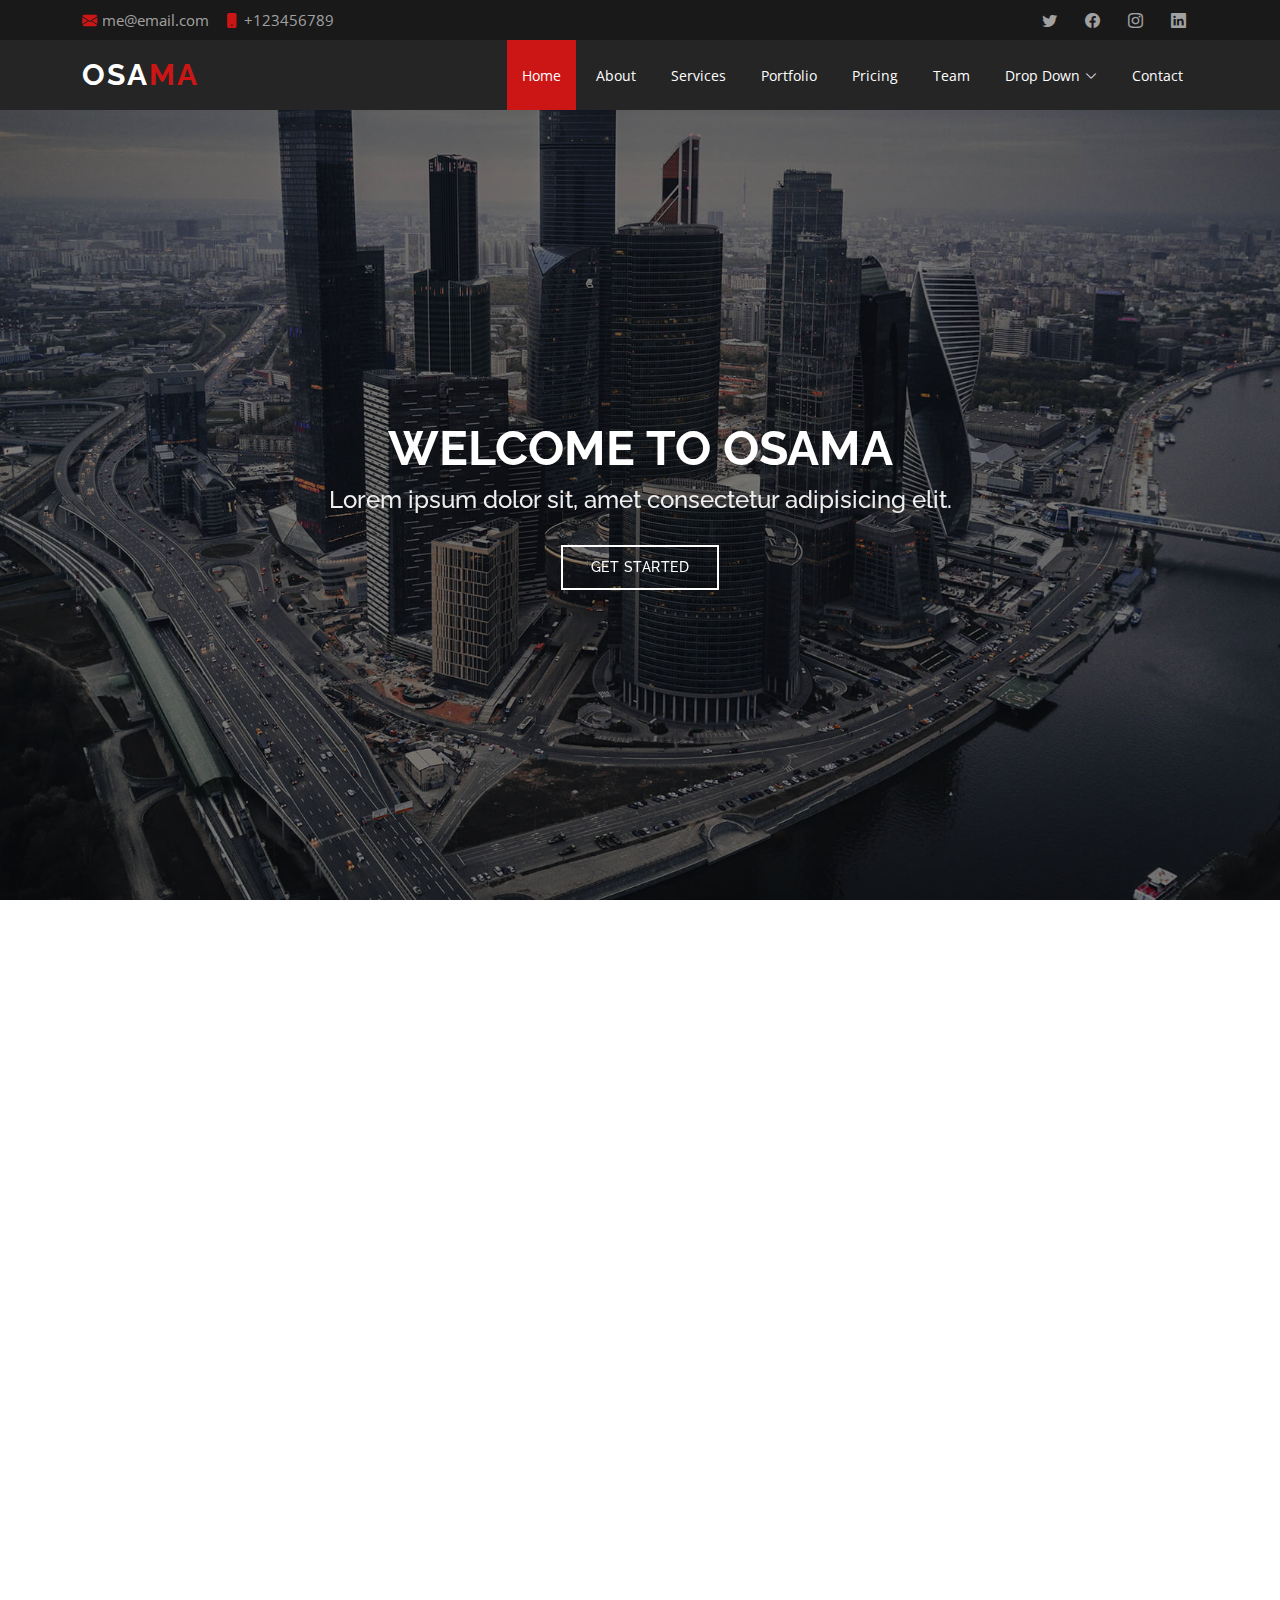
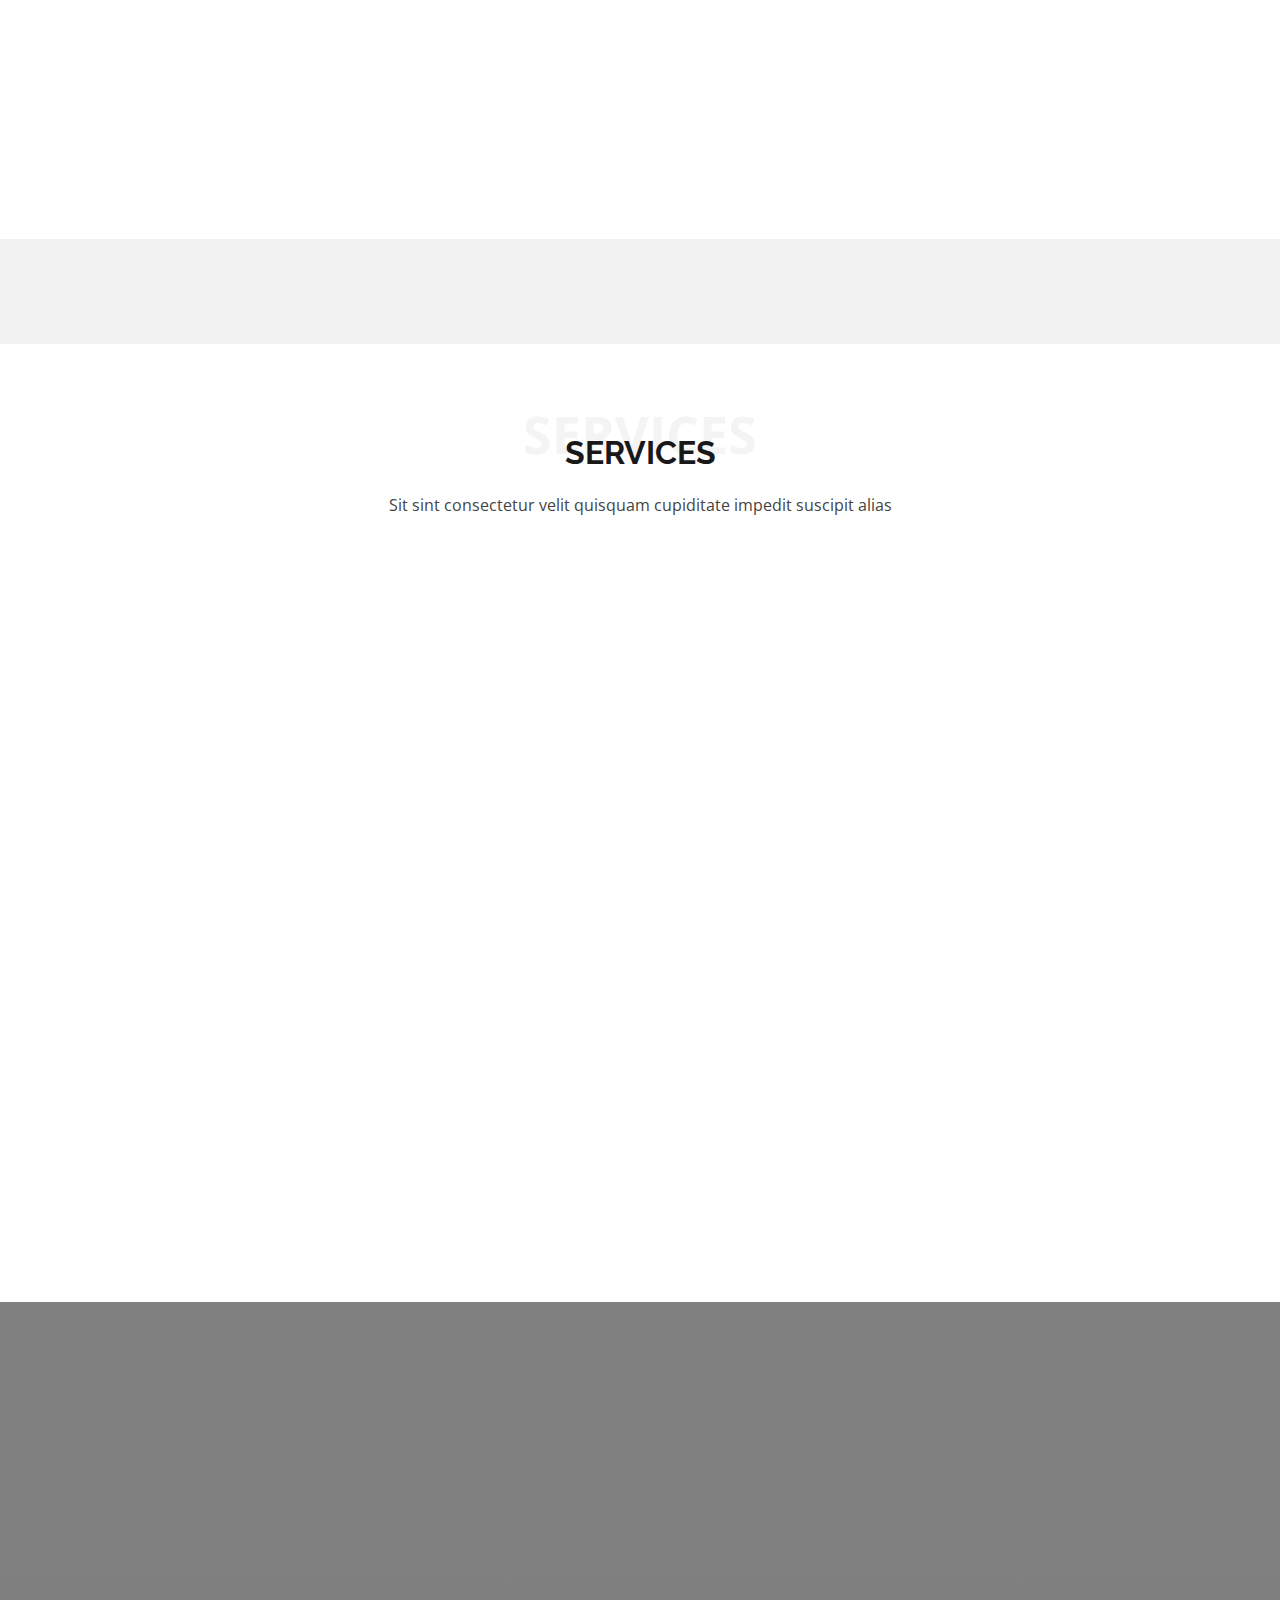
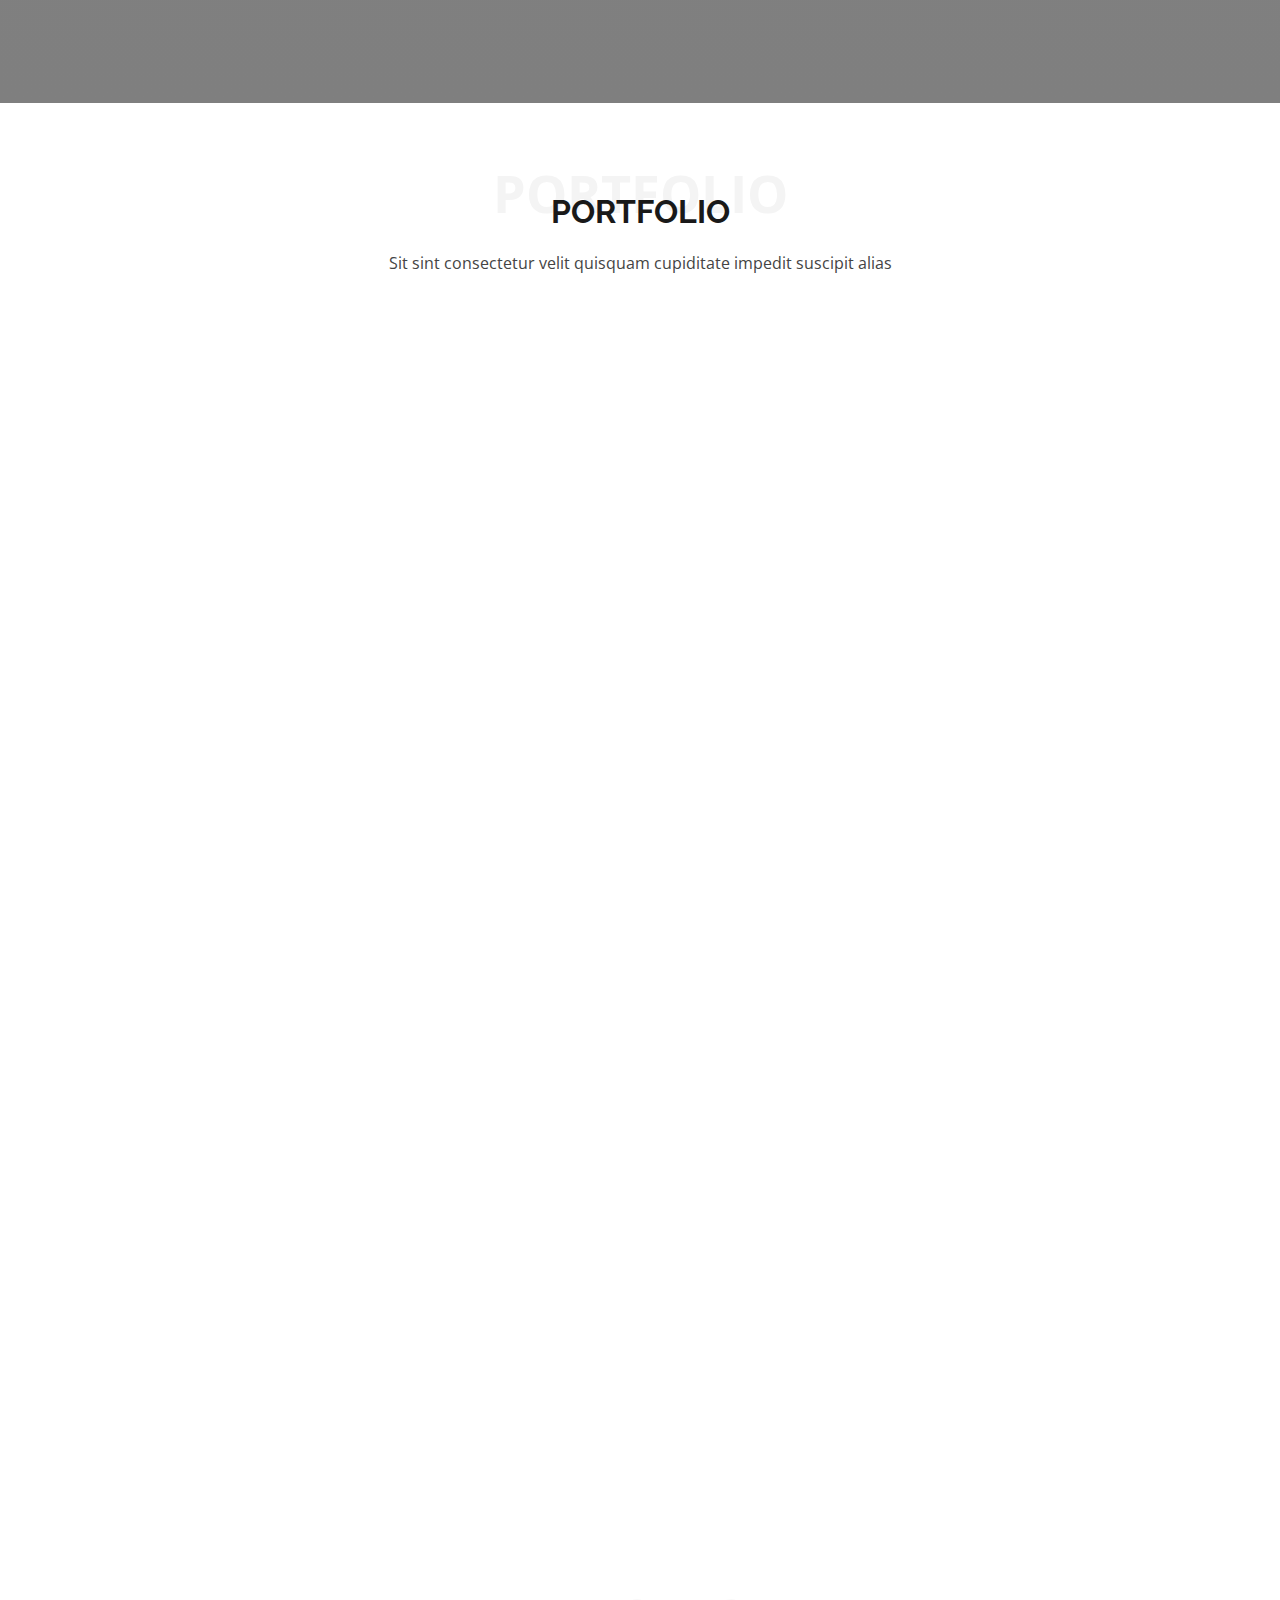
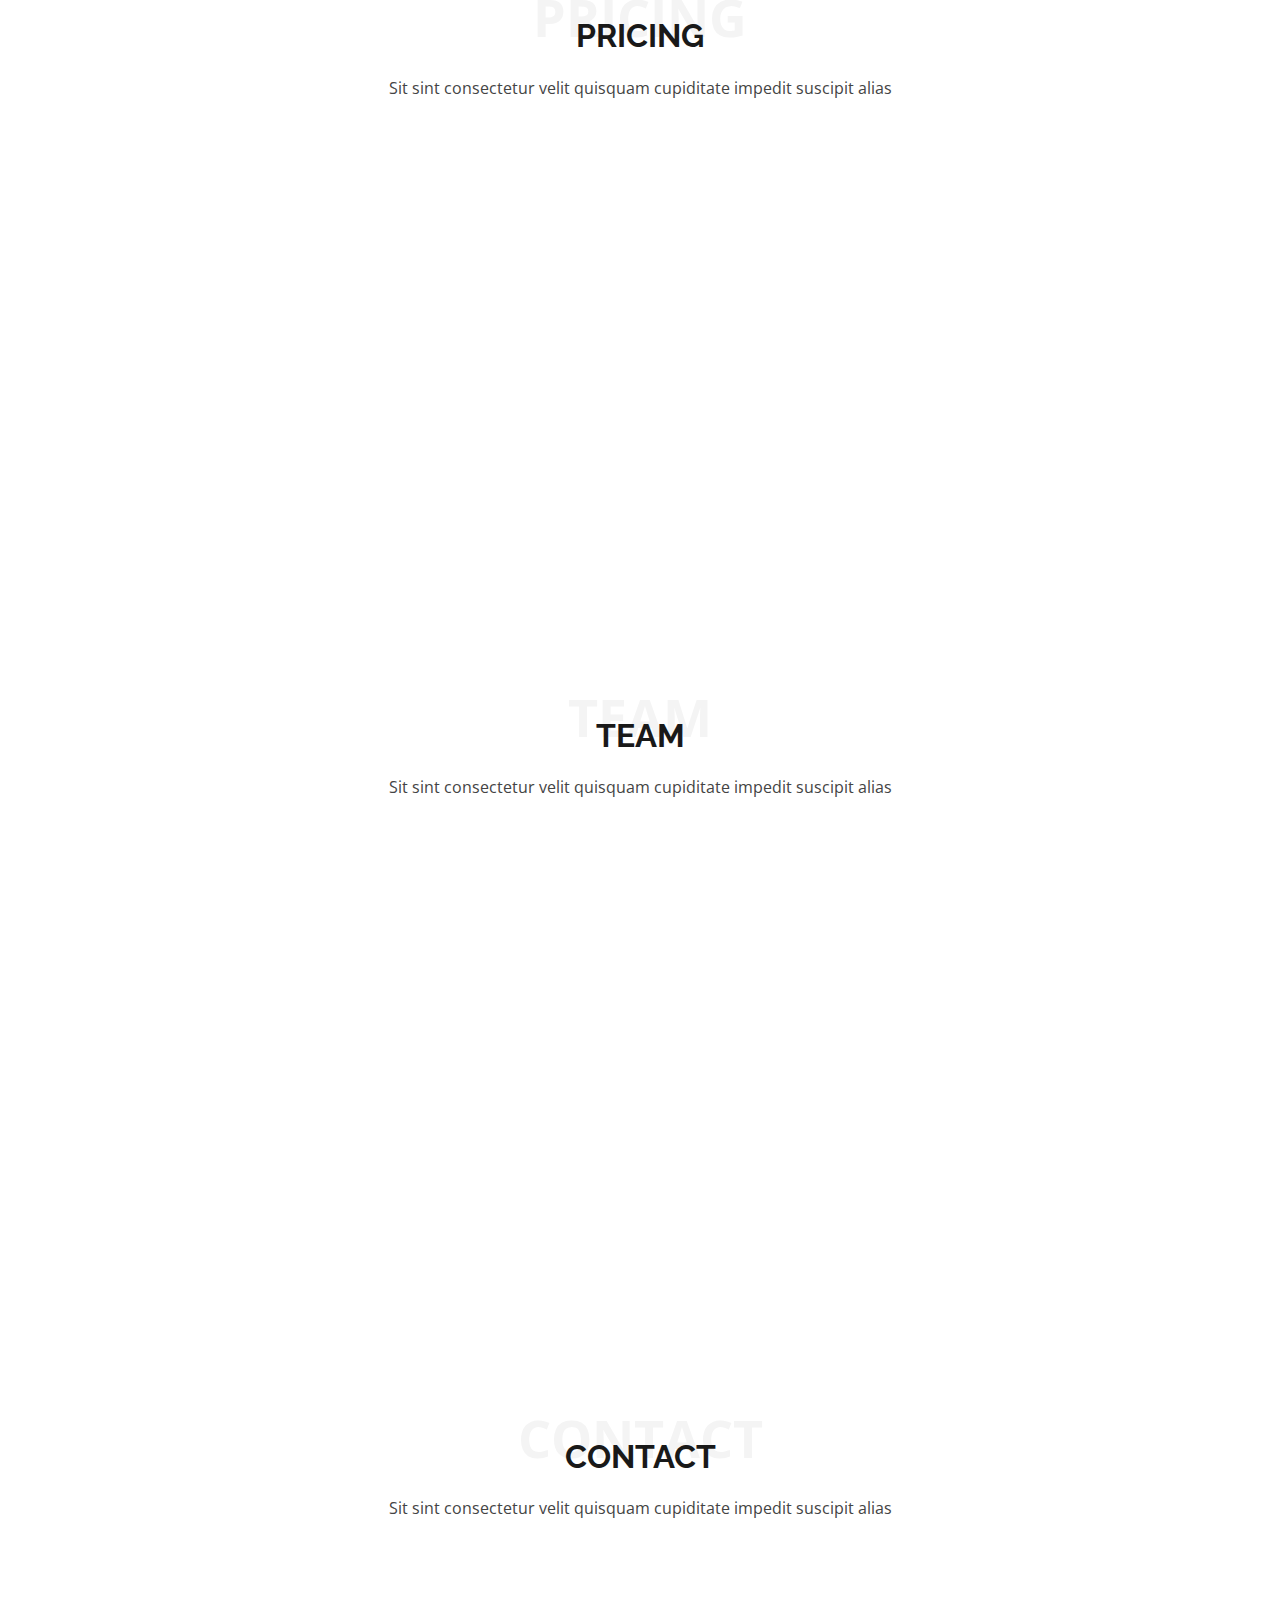
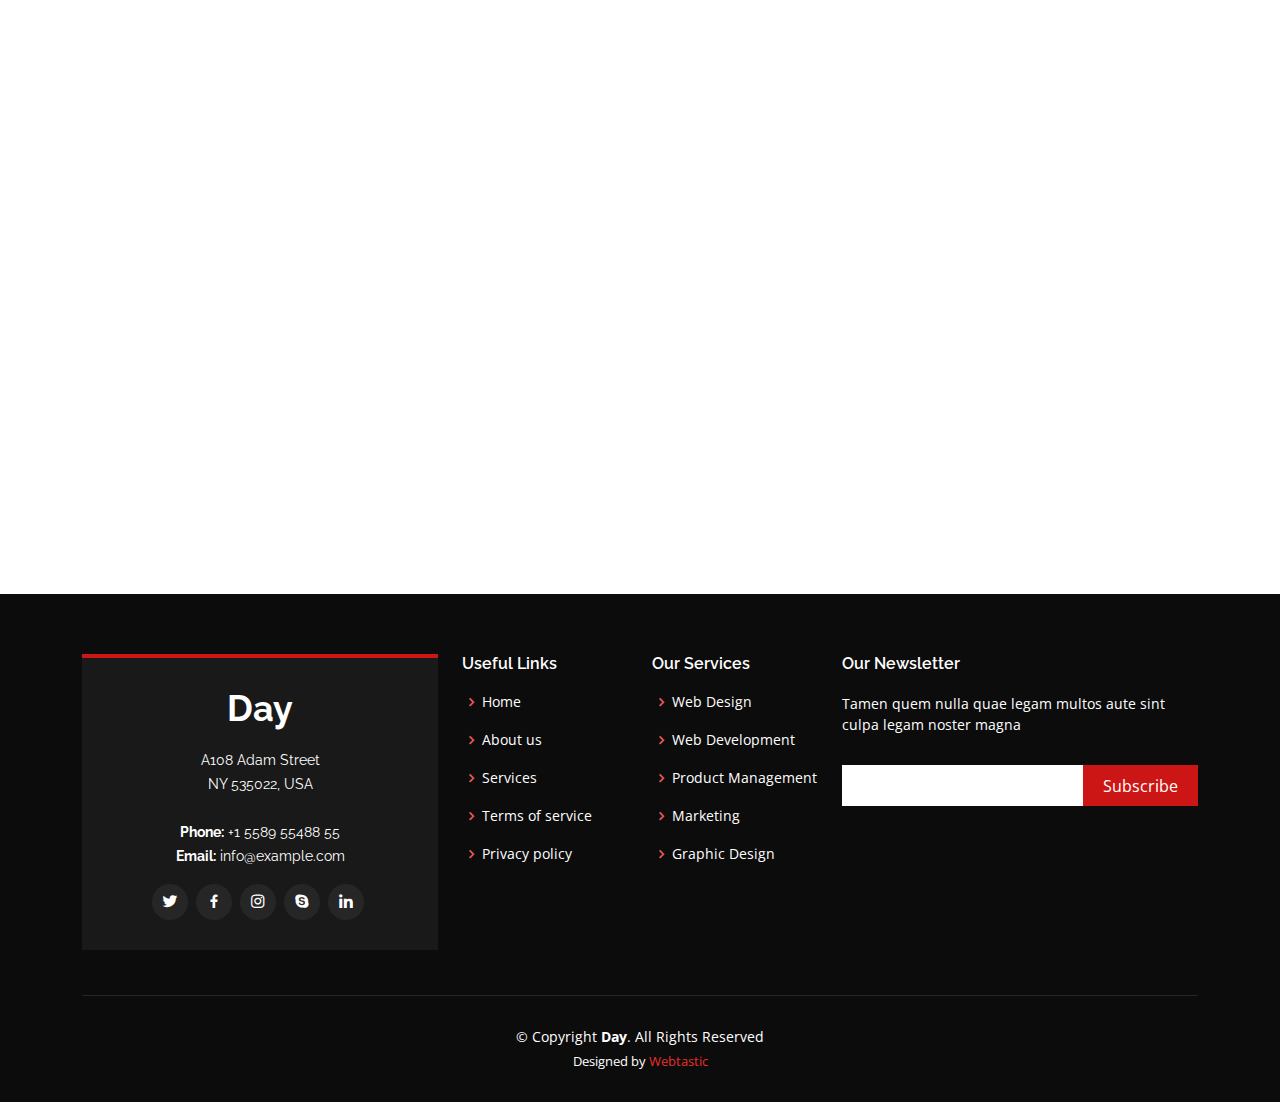
<file: index.html>
<!DOCTYPE html>
<html lang="en">

<head>
  <meta charset="utf-8">
  <meta content="width=device-width, initial-scale=1.0" name="viewport">

  <title>Day Bootstrap Template - Index</title>
  <meta content="" name="description">
  <meta content="" name="keywords">

  <!-- Favicons -->
  <link href="assets/img/favicon.png" rel="icon">
  <link href="assets/img/apple-touch-icon.png" rel="apple-touch-icon">

  <!-- Google Fonts -->
  <link href="https://fonts.googleapis.com/css?family=Open+Sans:300,300i,400,400i,600,600i,700,700i|Raleway:300,300i,400,400i,500,500i,600,600i,700,700i|Poppins:300,300i,400,400i,500,500i,600,600i,700,700i" rel="stylesheet">

  <!-- Vendor CSS Files -->
  <link href="assets/vendor/aos/aos.css" rel="stylesheet">
  <link href="assets/vendor/bootstrap/css/bootstrap.min.css" rel="stylesheet">
  <link href="assets/vendor/bootstrap-icons/bootstrap-icons.css" rel="stylesheet">
  <link href="assets/vendor/boxicons/css/boxicons.min.css" rel="stylesheet">
  <link href="assets/vendor/glightbox/css/glightbox.min.css" rel="stylesheet">
  <link href="assets/vendor/swiper/swiper-bundle.min.css" rel="stylesheet">

  <!-- Template Main CSS File -->
  <link href="assets/css/style.css" rel="stylesheet">

  <!-- =======================================================
  * Template Name: Day - v4.7.0
  * Template URL: https://bootstrapmade.com/day-multipurpose-html-template-for-free/
  * Author: BootstrapMade.com
  * License: https://bootstrapmade.com/license/
  ======================================================== -->
</head>

<body>

  <!-- ======= Top Bar ======= -->
  <section id="topbar" class="d-flex align-items-center">
    <div class="container d-flex justify-content-center justify-content-md-between">
      <div class="contact-info d-flex align-items-center">
        <i class="bi bi-envelope-fill"></i><a href="mailto:contact@example.com">me@email.com</a>
        <i class="bi bi-phone-fill phone-icon"></i> +123456789
      </div>
      <div class="social-links d-none d-md-block">
        <a href="#" class="twitter"><i class="bi bi-twitter"></i></a>
        <a href="#" class="facebook"><i class="bi bi-facebook"></i></a>
        <a href="#" class="instagram"><i class="bi bi-instagram"></i></a>
        <a href="#" class="linkedin"><i class="bi bi-linkedin"></i></i></a>
      </div>
    </div>
  </section>

  <!-- ======= Header ======= -->
  <header id="header" class="d-flex align-items-center">
    <div class="container d-flex align-items-center justify-content-between">

      <h1 class="logo"><a href="index.html">osa<span>ma</span></a></h1>
      <!-- Uncomment below if you prefer to use an image logo -->
      <!-- <a href="index.html" class="logo"><img src="assets/img/logo.png" alt="" class="img-fluid"></a>-->

      <nav id="navbar" class="navbar">
        <ul>
          <li><a class="nav-link scrollto active" href="#hero">Home</a></li>
          <li><a class="nav-link scrollto" href="#about">About</a></li>
          <li><a class="nav-link scrollto" href="#services">Services</a></li>
          <li><a class="nav-link scrollto " href="#portfolio">Portfolio</a></li>
          <li><a class="nav-link scrollto" href="#pricing">Pricing</a></li>
          <li><a class="nav-link scrollto" href="#team">Team</a></li>
          <li class="dropdown"><a href="#"><span>Drop Down</span> <i class="bi bi-chevron-down"></i></a>
            <ul>
              <li><a href="#">Drop Down 1</a></li>
              <li class="dropdown"><a href="#"><span>Deep Drop Down</span> <i class="bi bi-chevron-right"></i></a>
                <ul>
                  <li><a href="#">Deep Drop Down 1</a></li>
                  <li><a href="#">Deep Drop Down 2</a></li>
                  <li><a href="#">Deep Drop Down 3</a></li>
                  <li><a href="#">Deep Drop Down 4</a></li>
                  <li><a href="#">Deep Drop Down 5</a></li>
                </ul>
              </li>
              <li><a href="#">Drop Down 2</a></li>
              <li><a href="#">Drop Down 3</a></li>
              <li><a href="#">Drop Down 4</a></li>
            </ul>
          </li>
          <li><a class="nav-link scrollto" href="#contact">Contact</a></li>
        </ul>
        <i class="bi bi-list mobile-nav-toggle"></i>
      </nav><!-- .navbar -->

    </div>
  </header><!-- End Header -->

  <!-- ======= Hero Section ======= -->
  <section id="hero" class="d-flex align-items-center">
    <div class="container position-relative hero-intro" data-aos="fade-up" data-aos-delay="500">
      <h1><span>Welcome</span> to osama</h1>
      <h2>Lorem ipsum dolor sit, amet consectetur adipisicing elit.</h2>
      <a href="#about" class="btn-get-started scrollto">Get Started</a>
    </div>
  </section><!-- End Hero -->

  <main id="main">

    <!-- ======= About Section ======= -->
    <section id="about" class="about">
      <div class="container">

        <div class="row">
          <div class="col-lg-6 order-1 order-lg-2" data-aos="fade-left">
          <img src="assets/img/about.jpg" class="img-fluid" alt="">
            
          </div>
          <div class="col-lg-6 pt-4 pt-lg-0 order-2 order-lg-1 content" data-aos="fade-right">
            <h1>about us</h1>
            <h3>Voluptatem dignissimos provident quasi corporis voluptates sit assumenda.</h3>
            <p class="fst-italic">
              Lorem ipsum dolor sit amet, consectetur adipiscing elit, sed do eiusmod tempor incididunt ut labore et dolore
              magna aliqua.
            </p>
            <ul>
              <li><i class="bi bi-check-circle"></i> Ullamco laboris nisi ut aliquip ex ea commodo consequat.</li>
              <li><i class="bi bi-check-circle"></i> Duis aute irure dolor in reprehenderit in voluptate velit.</li>
              <li><i class="bi bi-check-circle"></i> Ullamco laboris nisi ut aliquip ex ea commodo consequat. Duis aute irure dolor in reprehenderit in voluptate trideta storacalaperda mastiro dolore eu fugiat nulla pariatur.</li>
            </ul>
            <p>
              Ullamco laboris nisi ut aliquip ex ea commodo consequat. Duis aute irure dolor in reprehenderit in voluptate
              velit esse cillum dolore eu fugiat nulla pariatur. Excepteur sint occaecat cupidatat non proident, sunt in
              culpa qui officia deserunt mollit anim id est laborum
            </p>
          </div>
        </div>

      </div>
    </section>
    <!-- End About Section -->

    <!-- ======= Why Us Section ======= -->
    <section id="why-us" class="why-us">
      <div class="container">

        <div class="row">

          <div class="col-lg-4" data-aos="fade-up">
            <div class="box">
              <span>01</span>
              <h4>Lorem Ipsum</h4>
              <p>Ulamco laboris nisi ut aliquip ex ea commodo consequat. Et consectetur ducimus vero placeat</p>
            </div>
          </div>

          <div class="col-lg-4 mt-4 mt-lg-0" data-aos="fade-up" data-aos-delay="150">
            <div class="box">
              <span>02</span>
              <h4>Repellat Nihil</h4>
              <p>Dolorem est fugiat occaecati voluptate velit esse. Dicta veritatis dolor quod et vel dire leno para dest</p>
            </div>
          </div>

          <div class="col-lg-4 mt-4 mt-lg-0" data-aos="fade-up" data-aos-delay="300">
            <div class="box">
              <span>03</span>
              <h4> Ad ad velit qui</h4>
              <p>Molestiae officiis omnis illo asperiores. Aut doloribus vitae sunt debitis quo vel nam quis</p>
            </div>
          </div>

        </div>

      </div>
    </section><!-- End Why Us Section -->

    <!-- ======= Clients Section ======= -->
    <section id="clients" class="clients">
      <div class="container" data-aos="zoom-in">

        <div class="row d-flex align-items-center">

          <div class="col-lg-2 col-md-4 col-6">
            <img src="assets/img/clients/client-1.png" class="img-fluid" alt="">
          </div>

          <div class="col-lg-2 col-md-4 col-6">
            <img src="assets/img/clients/client-2.png" class="img-fluid" alt="">
          </div>

          <div class="col-lg-2 col-md-4 col-6">
            <img src="assets/img/clients/client-3.png" class="img-fluid" alt="">
          </div>

          <div class="col-lg-2 col-md-4 col-6">
            <img src="assets/img/clients/client-4.png" class="img-fluid" alt="">
          </div>

          <div class="col-lg-2 col-md-4 col-6">
            <img src="assets/img/clients/client-5.png" class="img-fluid" alt="">
          </div>

          <div class="col-lg-2 col-md-4 col-6">
            <img src="assets/img/clients/client-6.png" class="img-fluid" alt="">
          </div>

        </div>

      </div>
    </section><!-- End Clients Section -->

    <!-- ======= Services Section ======= -->
    <section id="services" class="services">
      <div class="container">

        <div class="section-title">
          <span>Services</span>
          <h2>Services</h2>
          <p>Sit sint consectetur velit quisquam cupiditate impedit suscipit alias</p>
        </div>

        <div class="row">
          <div class="col-lg-4 col-md-6 d-flex align-items-stretch" data-aos="fade-up">
            <div class="icon-box">
              <div class="icon"><i class="bx bxl-dribbble"></i></div>
              <h4><a href="">Lorem Ipsum</a></h4>
              <p>Voluptatum deleniti atque corrupti quos dolores et quas molestias excepturi</p>
            </div>
          </div>

          <div class="col-lg-4 col-md-6 d-flex align-items-stretch mt-4 mt-md-0" data-aos="fade-up" data-aos-delay="150">
            <div class="icon-box">
              <div class="icon"><i class="bx bx-file"></i></div>
              <h4><a href="">Sed ut perspiciatis</a></h4>
              <p>Duis aute irure dolor in reprehenderit in voluptate velit esse cillum dolore</p>
            </div>
          </div>

          <div class="col-lg-4 col-md-6 d-flex align-items-stretch mt-4 mt-lg-0" data-aos="fade-up" data-aos-delay="300">
            <div class="icon-box">
              <div class="icon"><i class="bx bx-tachometer"></i></div>
              <h4><a href="">Magni Dolores</a></h4>
              <p>Excepteur sint occaecat cupidatat non proident, sunt in culpa qui officia</p>
            </div>
          </div>

          <div class="col-lg-4 col-md-6 d-flex align-items-stretch mt-4" data-aos="fade-up" data-aos-delay="450">
            <div class="icon-box">
              <div class="icon"><i class="bx bx-world"></i></div>
              <h4><a href="">Nemo Enim</a></h4>
              <p>At vero eos et accusamus et iusto odio dignissimos ducimus qui blanditiis</p>
            </div>
          </div>

          <div class="col-lg-4 col-md-6 d-flex align-items-stretch mt-4" data-aos="fade-up" data-aos-delay="600">
            <div class="icon-box">
              <div class="icon"><i class="bx bx-slideshow"></i></div>
              <h4><a href="">Dele cardo</a></h4>
              <p>Quis consequatur saepe eligendi voluptatem consequatur dolor consequuntur</p>
            </div>
          </div>

          <div class="col-lg-4 col-md-6 d-flex align-items-stretch mt-4" data-aos="fade-up" data-aos-delay="750">
            <div class="icon-box">
              <div class="icon"><i class="bx bx-arch"></i></div>
              <h4><a href="">Divera don</a></h4>
              <p>Modi nostrum vel laborum. Porro fugit error sit minus sapiente sit aspernatur</p>
            </div>
          </div>

        </div>

      </div>
    </section><!-- End Services Section -->

    <!-- ======= Cta Section ======= -->
    <section id="cta" class="cta">
      <div class="container" data-aos="zoom-in">

        <div class="text-center">
          <h3>Call To Action</h3>
          <p> Duis aute irure dolor in reprehenderit in voluptate velit esse cillum dolore eu fugiat nulla pariatur. Excepteur sint occaecat cupidatat non proident, sunt in culpa qui officia deserunt mollit anim id est laborum.</p>
          <a class="cta-btn" href="#">Call To Action</a>
        </div>

      </div>
    </section><!-- End Cta Section -->

    <!-- ======= Portfolio Section ======= -->
    <section id="portfolio" class="portfolio">
      <div class="container">

        <div class="section-title">
          <span>Portfolio</span>
          <h2>Portfolio</h2>
          <p>Sit sint consectetur velit quisquam cupiditate impedit suscipit alias</p>
        </div>

        <div class="row" data-aos="fade-up">
          <div class="col-lg-12 d-flex justify-content-center">
            <ul id="portfolio-flters">
              <li data-filter="*" class="filter-active">All</li>
              <li data-filter=".filter-app">App</li>
              <li data-filter=".filter-card">Card</li>
              <li data-filter=".filter-web">Web</li>
            </ul>
          </div>
        </div>

        <div class="row portfolio-container" data-aos="fade-up" data-aos-delay="150">

          <div class="col-lg-4 col-md-6 portfolio-item filter-app">
            <img src="assets/img/portfolio/portfolio-1.jpg" class="img-fluid" alt="">
            <div class="portfolio-info">
              <h4>App 1</h4>
              <p>App</p>
              <a href="assets/img/portfolio/portfolio-1.jpg" data-gallery="portfolioGallery" class="portfolio-lightbox preview-link" title="App 1"><i class="bx bx-plus"></i></a>
              <a href="portfolio-details.html" class="details-link" title="More Details"><i class="bx bx-link"></i></a>
            </div>
          </div>

          <div class="col-lg-4 col-md-6 portfolio-item filter-web">
            <img src="assets/img/portfolio/portfolio-2.jpg" class="img-fluid" alt="">
            <div class="portfolio-info">
              <h4>Web 3</h4>
              <p>Web</p>
              <a href="assets/img/portfolio/portfolio-2.jpg" data-gallery="portfolioGallery" class="portfolio-lightbox preview-link" title="Web 3"><i class="bx bx-plus"></i></a>
              <a href="portfolio-details.html" class="details-link" title="More Details"><i class="bx bx-link"></i></a>
            </div>
          </div>

          <div class="col-lg-4 col-md-6 portfolio-item filter-app">
            <img src="assets/img/portfolio/portfolio-3.jpg" class="img-fluid" alt="">
            <div class="portfolio-info">
              <h4>App 2</h4>
              <p>App</p>
              <a href="assets/img/portfolio/portfolio-3.jpg" data-gallery="portfolioGallery" class="portfolio-lightbox preview-link" title="App 2"><i class="bx bx-plus"></i></a>
              <a href="portfolio-details.html" class="details-link" title="More Details"><i class="bx bx-link"></i></a>
            </div>
          </div>

          <div class="col-lg-4 col-md-6 portfolio-item filter-card">
            <img src="assets/img/portfolio/portfolio-4.jpg" class="img-fluid" alt="">
            <div class="portfolio-info">
              <h4>Card 2</h4>
              <p>Card</p>
              <a href="assets/img/portfolio/portfolio-4.jpg" data-gallery="portfolioGallery" class="portfolio-lightbox preview-link" title="Card 2"><i class="bx bx-plus"></i></a>
              <a href="portfolio-details.html" class="details-link" title="More Details"><i class="bx bx-link"></i></a>
            </div>
          </div>

          <div class="col-lg-4 col-md-6 portfolio-item filter-web">
            <img src="assets/img/portfolio/portfolio-5.jpg" class="img-fluid" alt="">
            <div class="portfolio-info">
              <h4>Web 2</h4>
              <p>Web</p>
              <a href="assets/img/portfolio/portfolio-5.jpg" data-gallery="portfolioGallery" class="portfolio-lightbox preview-link" title="Web 2"><i class="bx bx-plus"></i></a>
              <a href="portfolio-details.html" class="details-link" title="More Details"><i class="bx bx-link"></i></a>
            </div>
          </div>

          <div class="col-lg-4 col-md-6 portfolio-item filter-app">
            <img src="assets/img/portfolio/portfolio-6.jpg" class="img-fluid" alt="">
            <div class="portfolio-info">
              <h4>App 3</h4>
              <p>App</p>
              <a href="assets/img/portfolio/portfolio-6.jpg" data-gallery="portfolioGallery" class="portfolio-lightbox preview-link" title="App 3"><i class="bx bx-plus"></i></a>
              <a href="portfolio-details.html" class="details-link" title="More Details"><i class="bx bx-link"></i></a>
            </div>
          </div>

          <div class="col-lg-4 col-md-6 portfolio-item filter-card">
            <img src="assets/img/portfolio/portfolio-7.jpg" class="img-fluid" alt="">
            <div class="portfolio-info">
              <h4>Card 1</h4>
              <p>Card</p>
              <a href="assets/img/portfolio/portfolio-7.jpg" data-gallery="portfolioGallery" class="portfolio-lightbox preview-link" title="Card 1"><i class="bx bx-plus"></i></a>
              <a href="portfolio-details.html" class="details-link" title="More Details"><i class="bx bx-link"></i></a>
            </div>
          </div>

          <div class="col-lg-4 col-md-6 portfolio-item filter-card">
            <img src="assets/img/portfolio/portfolio-8.jpg" class="img-fluid" alt="">
            <div class="portfolio-info">
              <h4>Card 3</h4>
              <p>Card</p>
              <a href="assets/img/portfolio/portfolio-8.jpg" data-gallery="portfolioGallery" class="portfolio-lightbox preview-link" title="Card 3"><i class="bx bx-plus"></i></a>
              <a href="portfolio-details.html" class="details-link" title="More Details"><i class="bx bx-link"></i></a>
            </div>
          </div>

          <div class="col-lg-4 col-md-6 portfolio-item filter-web">
            <img src="assets/img/portfolio/portfolio-9.jpg" class="img-fluid" alt="">
            <div class="portfolio-info">
              <h4>Web 3</h4>
              <p>Web</p>
              <a href="assets/img/portfolio/portfolio-9.jpg" data-gallery="portfolioGallery" class="portfolio-lightbox preview-link" title="Web 3"><i class="bx bx-plus"></i></a>
              <a href="portfolio-details.html" class="details-link" title="More Details"><i class="bx bx-link"></i></a>
            </div>
          </div>

        </div>

      </div>
    </section><!-- End Portfolio Section -->

    <!-- ======= Pricing Section ======= -->
    <section id="pricing" class="pricing">
      <div class="container">

        <div class="section-title">
          <span>Pricing</span>
          <h2>Pricing</h2>
          <p>Sit sint consectetur velit quisquam cupiditate impedit suscipit alias</p>
        </div>

        <div class="row">

          <div class="col-lg-4 col-md-6" data-aos="zoom-in" data-aos-delay="150">
            <div class="box">
              <h3>Free</h3>
              <h4><sup>$</sup>0<span> / month</span></h4>
              <ul>
                <li>Aida dere</li>
                <li>Nec feugiat nisl</li>
                <li>Nulla at volutpat dola</li>
                <li class="na">Pharetra massa</li>
                <li class="na">Massa ultricies mi</li>
              </ul>
              <div class="btn-wrap">
                <a href="#" class="btn-buy">Buy Now</a>
              </div>
            </div>
          </div>

          <div class="col-lg-4 col-md-6 mt-4 mt-md-0" data-aos="zoom-in">
            <div class="box featured">
              <h3>Business</h3>
              <h4><sup>$</sup>19<span> / month</span></h4>
              <ul>
                <li>Aida dere</li>
                <li>Nec feugiat nisl</li>
                <li>Nulla at volutpat dola</li>
                <li>Pharetra massa</li>
                <li class="na">Massa ultricies mi</li>
              </ul>
              <div class="btn-wrap">
                <a href="#" class="btn-buy">Buy Now</a>
              </div>
            </div>
          </div>

          <div class="col-lg-4 col-md-6 mt-4 mt-lg-0" data-aos="zoom-in" data-aos-delay="150">
            <div class="box">
              <h3>Developer</h3>
              <h4><sup>$</sup>29<span> / month</span></h4>
              <ul>
                <li>Aida dere</li>
                <li>Nec feugiat nisl</li>
                <li>Nulla at volutpat dola</li>
                <li>Pharetra massa</li>
                <li>Massa ultricies mi</li>
              </ul>
              <div class="btn-wrap">
                <a href="#" class="btn-buy">Buy Now</a>
              </div>
            </div>
          </div>

        </div>

      </div>
    </section><!-- End Pricing Section -->

    <!-- ======= Team Section ======= -->
    <section id="team" class="team">
      <div class="container">

        <div class="section-title">
          <span>Team</span>
          <h2>Team</h2>
          <p>Sit sint consectetur velit quisquam cupiditate impedit suscipit alias</p>
        </div>

        <div class="row">
          <div class="col-lg-4 col-md-6 d-flex align-items-stretch" data-aos="zoom-in">
            <div class="member">
              <img src="assets/img/team/team-1.jpg" alt="">
              <h4>Walter White</h4>
              <span>Chief Executive Officer</span>
              <p>
                Magni qui quod omnis unde et eos fuga et exercitationem. Odio veritatis perspiciatis quaerat qui aut aut aut
              </p>
              <div class="social">
                <a href=""><i class="bi bi-twitter"></i></a>
                <a href=""><i class="bi bi-facebook"></i></a>
                <a href=""><i class="bi bi-instagram"></i></a>
                <a href=""><i class="bi bi-linkedin"></i></a>
              </div>
            </div>
          </div>

          <div class="col-lg-4 col-md-6 d-flex align-items-stretch" data-aos="zoom-in">
            <div class="member">
              <img src="assets/img/team/team-2.jpg" alt="">
              <h4>Sarah Jhinson</h4>
              <span>Product Manager</span>
              <p>
                Repellat fugiat adipisci nemo illum nesciunt voluptas repellendus. In architecto rerum rerum temporibus
              </p>
              <div class="social">
                <a href=""><i class="bi bi-twitter"></i></a>
                <a href=""><i class="bi bi-facebook"></i></a>
                <a href=""><i class="bi bi-instagram"></i></a>
                <a href=""><i class="bi bi-linkedin"></i></a>
              </div>
            </div>
          </div>

          <div class="col-lg-4 col-md-6 d-flex align-items-stretch" data-aos="zoom-in">
            <div class="member">
              <img src="assets/img/team/team-3.jpg" alt="">
              <h4>William Anderson</h4>
              <span>CTO</span>
              <p>
                Voluptas necessitatibus occaecati quia. Earum totam consequuntur qui porro et laborum toro des clara
              </p>
              <div class="social">
                <a href=""><i class="bi bi-twitter"></i></a>
                <a href=""><i class="bi bi-facebook"></i></a>
                <a href=""><i class="bi bi-instagram"></i></a>
                <a href=""><i class="bi bi-linkedin"></i></a>
              </div>
            </div>
          </div>

        </div>

      </div>
    </section><!-- End Team Section -->

    <!-- ======= Contact Section ======= -->
    <section id="contact" class="contact">
      <div class="container">

        <div class="section-title">
          <span>Contact</span>
          <h2>Contact</h2>
          <p>Sit sint consectetur velit quisquam cupiditate impedit suscipit alias</p>
        </div>

        <div class="row" data-aos="fade-up">
          <div class="col-lg-6">
            <div class="info-box mb-4">
              <i class="bx bx-map"></i>
              <h3>Our Address</h3>
              <p>A108 Adam Street, New York, NY 535022</p>
            </div>
          </div>

          <div class="col-lg-3 col-md-6">
            <div class="info-box  mb-4">
              <i class="bx bx-envelope"></i>
              <h3>Email Us</h3>
              <p>contact@example.com</p>
            </div>
          </div>

          <div class="col-lg-3 col-md-6">
            <div class="info-box  mb-4">
              <i class="bx bx-phone-call"></i>
              <h3>Call Us</h3>
              <p>+1 5589 55488 55</p>
            </div>
          </div>

        </div>

        <div class="row" data-aos="fade-up">

          <div class="col-lg-6 ">
            <iframe class="mb-4 mb-lg-0" src="https://www.google.com/maps/embed?pb=!1m14!1m8!1m3!1d12097.433213460943!2d-74.0062269!3d40.7101282!3m2!1i1024!2i768!4f13.1!3m3!1m2!1s0x0%3A0xb89d1fe6bc499443!2sDowntown+Conference+Center!5e0!3m2!1smk!2sbg!4v1539943755621" frameborder="0" style="border:0; width: 100%; height: 384px;" allowfullscreen></iframe>
          </div>

          <div class="col-lg-6">
            <form action="forms/contact.php" method="post" role="form" class="php-email-form">
              <div class="row">
                <div class="col-md-6 form-group">
                  <input type="text" name="name" class="form-control" id="name" placeholder="Your Name" required>
                </div>
                <div class="col-md-6 form-group mt-3 mt-md-0">
                  <input type="email" class="form-control" name="email" id="email" placeholder="Your Email" required>
                </div>
              </div>
              <div class="form-group mt-3">
                <input type="text" class="form-control" name="subject" id="subject" placeholder="Subject" required>
              </div>
              <div class="form-group mt-3">
                <textarea class="form-control" name="message" rows="5" placeholder="Message" required></textarea>
              </div>
              <div class="my-3">
                <div class="loading">Loading</div>
                <div class="error-message"></div>
                <div class="sent-message">Your message has been sent. Thank you!</div>
              </div>
              <div class="text-center"><button type="submit">Send Message</button></div>
            </form>
          </div>

        </div>

      </div>
    </section><!-- End Contact Section -->

  </main><!-- End #main -->

  <!-- ======= Footer ======= -->
  <footer id="footer">
    <div class="footer-top">
      <div class="container">
        <div class="row">

          <div class="col-lg-4 col-md-6">
            <div class="footer-info">
              <h3>Day</h3>
              <p>
                A108 Adam Street <br>
                NY 535022, USA<br><br>
                <strong>Phone:</strong> +1 5589 55488 55<br>
                <strong>Email:</strong> info@example.com<br>
              </p>
              <div class="social-links mt-3">
                <a href="#" class="twitter"><i class="bx bxl-twitter"></i></a>
                <a href="#" class="facebook"><i class="bx bxl-facebook"></i></a>
                <a href="#" class="instagram"><i class="bx bxl-instagram"></i></a>
                <a href="#" class="google-plus"><i class="bx bxl-skype"></i></a>
                <a href="#" class="linkedin"><i class="bx bxl-linkedin"></i></a>
              </div>
            </div>
          </div>

          <div class="col-lg-2 col-md-6 footer-links">
            <h4>Useful Links</h4>
            <ul>
              <li><i class="bx bx-chevron-right"></i> <a href="#">Home</a></li>
              <li><i class="bx bx-chevron-right"></i> <a href="#">About us</a></li>
              <li><i class="bx bx-chevron-right"></i> <a href="#">Services</a></li>
              <li><i class="bx bx-chevron-right"></i> <a href="#">Terms of service</a></li>
              <li><i class="bx bx-chevron-right"></i> <a href="#">Privacy policy</a></li>
            </ul>
          </div>

          <div class="col-lg-2 col-md-6 footer-links">
            <h4>Our Services</h4>
            <ul>
              <li><i class="bx bx-chevron-right"></i> <a href="#">Web Design</a></li>
              <li><i class="bx bx-chevron-right"></i> <a href="#">Web Development</a></li>
              <li><i class="bx bx-chevron-right"></i> <a href="#">Product Management</a></li>
              <li><i class="bx bx-chevron-right"></i> <a href="#">Marketing</a></li>
              <li><i class="bx bx-chevron-right"></i> <a href="#">Graphic Design</a></li>
            </ul>
          </div>

          <div class="col-lg-4 col-md-6 footer-newsletter">
            <h4>Our Newsletter</h4>
            <p>Tamen quem nulla quae legam multos aute sint culpa legam noster magna</p>
            <form action="" method="post">
              <input type="email" name="email"><input type="submit" value="Subscribe">
            </form>

          </div>

        </div>
      </div>
    </div>

    <div class="container">
      <div class="copyright">
        &copy; Copyright <strong><span>Day</span></strong>. All Rights Reserved
      </div>
      <div class="credits">
        <!-- All the links in the footer should remain intact. -->
        <!-- You can delete the links only if you purchased the pro version. -->
        <!-- Licensing information: https://bootstrapmade.com/license/ -->
        <!-- Purchase the pro version with working PHP/AJAX contact form: https://bootstrapmade.com/day-multipurpose-html-template-for-free/ -->
        Designed by <a href="#">Webtastic</a>
      </div>
    </div>
  </footer><!-- End Footer -->

  <a href="#" class="back-to-top d-flex align-items-center justify-content-center"><i class="bi bi-arrow-up-short"></i></a>
  <div id="preloader"></div>

  <!-- Vendor JS Files -->
  <script src="assets/vendor/aos/aos.js"></script>
  <script src="assets/vendor/bootstrap/js/bootstrap.bundle.min.js"></script>
  <script src="assets/vendor/glightbox/js/glightbox.min.js"></script>
  <script src="assets/vendor/isotope-layout/isotope.pkgd.min.js"></script>
  <script src="assets/vendor/swiper/swiper-bundle.min.js"></script>
  <script src="assets/vendor/php-email-form/validate.js"></script>

  <!-- Template Main JS File -->
  <script src="assets/js/main.js"></script>

</body>

</html>
</file>
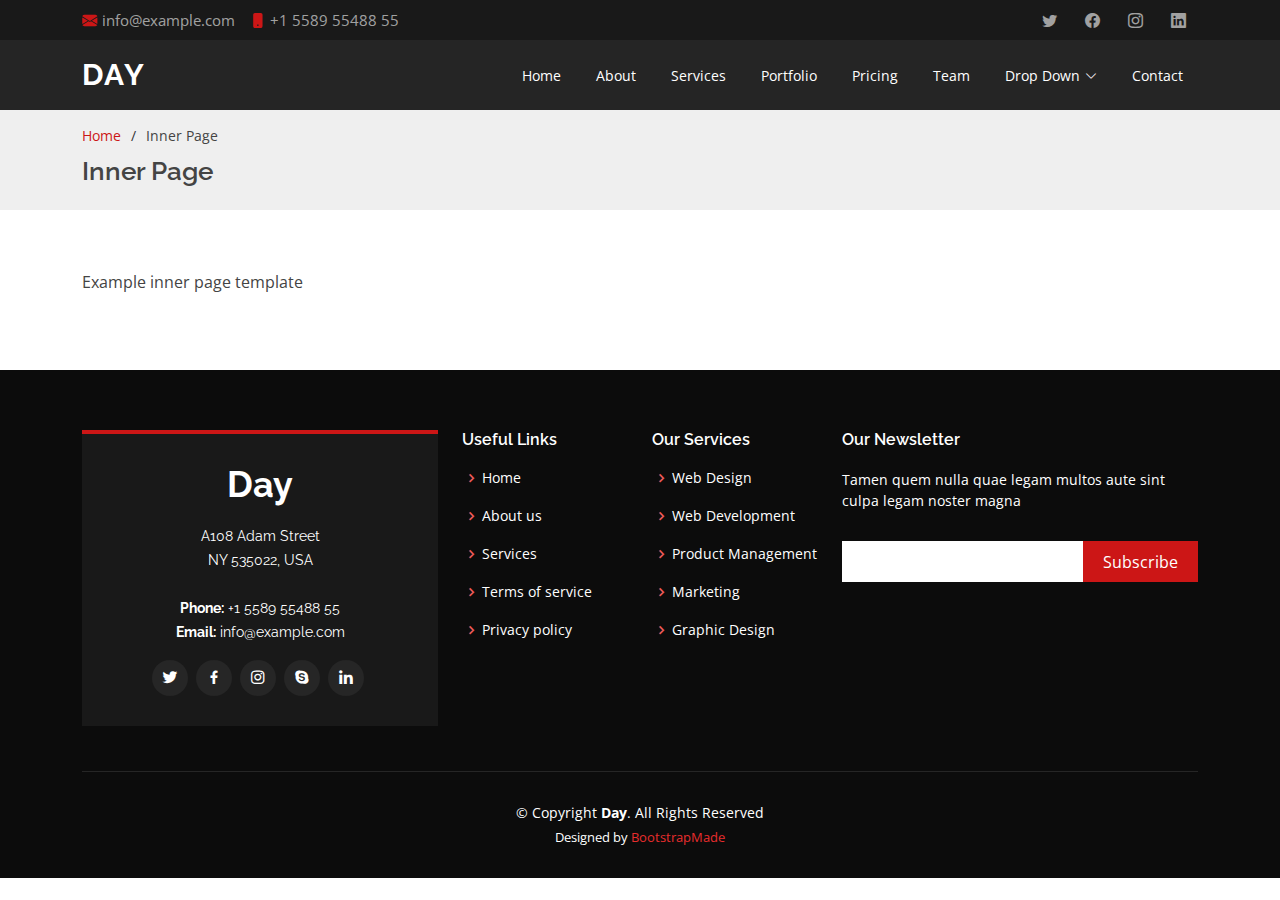
<file: inner-page.html>
<!DOCTYPE html>
<html lang="en">

<head>
  <meta charset="utf-8">
  <meta content="width=device-width, initial-scale=1.0" name="viewport">

  <title>Inner Page - Day Bootstrap Template</title>
  <meta content="" name="description">
  <meta content="" name="keywords">

  <!-- Favicons -->
  <link href="assets/img/favicon.png" rel="icon">
  <link href="assets/img/apple-touch-icon.png" rel="apple-touch-icon">

  <!-- Google Fonts -->
  <link href="https://fonts.googleapis.com/css?family=Open+Sans:300,300i,400,400i,600,600i,700,700i|Raleway:300,300i,400,400i,500,500i,600,600i,700,700i|Poppins:300,300i,400,400i,500,500i,600,600i,700,700i" rel="stylesheet">

  <!-- Vendor CSS Files -->
  <link href="assets/vendor/aos/aos.css" rel="stylesheet">
  <link href="assets/vendor/bootstrap/css/bootstrap.min.css" rel="stylesheet">
  <link href="assets/vendor/bootstrap-icons/bootstrap-icons.css" rel="stylesheet">
  <link href="assets/vendor/boxicons/css/boxicons.min.css" rel="stylesheet">
  <link href="assets/vendor/glightbox/css/glightbox.min.css" rel="stylesheet">
  <link href="assets/vendor/swiper/swiper-bundle.min.css" rel="stylesheet">

  <!-- Template Main CSS File -->
  <link href="assets/css/style.css" rel="stylesheet">

  <!-- =======================================================
  * Template Name: Day - v4.7.0
  * Template URL: https://bootstrapmade.com/day-multipurpose-html-template-for-free/
  * Author: BootstrapMade.com
  * License: https://bootstrapmade.com/license/
  ======================================================== -->
</head>

<body>

  <!-- ======= Top Bar ======= -->
  <section id="topbar" class="d-flex align-items-center">
    <div class="container d-flex justify-content-center justify-content-md-between">
      <div class="contact-info d-flex align-items-center">
        <i class="bi bi-envelope-fill"></i><a href="mailto:contact@example.com">info@example.com</a>
        <i class="bi bi-phone-fill phone-icon"></i> +1 5589 55488 55
      </div>
      <div class="social-links d-none d-md-block">
        <a href="#" class="twitter"><i class="bi bi-twitter"></i></a>
        <a href="#" class="facebook"><i class="bi bi-facebook"></i></a>
        <a href="#" class="instagram"><i class="bi bi-instagram"></i></a>
        <a href="#" class="linkedin"><i class="bi bi-linkedin"></i></i></a>
      </div>
    </div>
  </section>

  <!-- ======= Header ======= -->
  <header id="header" class="d-flex align-items-center">
    <div class="container d-flex align-items-center justify-content-between">

      <h1 class="logo"><a href="index.html">Day</a></h1>
      <!-- Uncomment below if you prefer to use an image logo -->
      <!-- <a href="index.html" class="logo"><img src="assets/img/logo.png" alt="" class="img-fluid"></a>-->

      <nav id="navbar" class="navbar">
        <ul>
          <li><a class="nav-link scrollto " href="#hero">Home</a></li>
          <li><a class="nav-link scrollto" href="#about">About</a></li>
          <li><a class="nav-link scrollto" href="#services">Services</a></li>
          <li><a class="nav-link scrollto " href="#portfolio">Portfolio</a></li>
          <li><a class="nav-link scrollto" href="#pricing">Pricing</a></li>
          <li><a class="nav-link scrollto" href="#team">Team</a></li>
          <li class="dropdown"><a href="#"><span>Drop Down</span> <i class="bi bi-chevron-down"></i></a>
            <ul>
              <li><a href="#">Drop Down 1</a></li>
              <li class="dropdown"><a href="#"><span>Deep Drop Down</span> <i class="bi bi-chevron-right"></i></a>
                <ul>
                  <li><a href="#">Deep Drop Down 1</a></li>
                  <li><a href="#">Deep Drop Down 2</a></li>
                  <li><a href="#">Deep Drop Down 3</a></li>
                  <li><a href="#">Deep Drop Down 4</a></li>
                  <li><a href="#">Deep Drop Down 5</a></li>
                </ul>
              </li>
              <li><a href="#">Drop Down 2</a></li>
              <li><a href="#">Drop Down 3</a></li>
              <li><a href="#">Drop Down 4</a></li>
            </ul>
          </li>
          <li><a class="nav-link scrollto" href="#contact">Contact</a></li>
        </ul>
        <i class="bi bi-list mobile-nav-toggle"></i>
      </nav><!-- .navbar -->

    </div>
  </header><!-- End Header -->

  <main id="main">

    <!-- ======= Breadcrumbs ======= -->
    <section id="breadcrumbs" class="breadcrumbs">
      <div class="container">

        <ol>
          <li><a href="index.html">Home</a></li>
          <li>Inner Page</li>
        </ol>
        <h2>Inner Page</h2>

      </div>
    </section><!-- End Breadcrumbs -->

    <section class="inner-page">
      <div class="container">
        <p>
          Example inner page template
        </p>
      </div>
    </section>

  </main><!-- End #main -->

  <!-- ======= Footer ======= -->
  <footer id="footer">
    <div class="footer-top">
      <div class="container">
        <div class="row">

          <div class="col-lg-4 col-md-6">
            <div class="footer-info">
              <h3>Day</h3>
              <p>
                A108 Adam Street <br>
                NY 535022, USA<br><br>
                <strong>Phone:</strong> +1 5589 55488 55<br>
                <strong>Email:</strong> info@example.com<br>
              </p>
              <div class="social-links mt-3">
                <a href="#" class="twitter"><i class="bx bxl-twitter"></i></a>
                <a href="#" class="facebook"><i class="bx bxl-facebook"></i></a>
                <a href="#" class="instagram"><i class="bx bxl-instagram"></i></a>
                <a href="#" class="google-plus"><i class="bx bxl-skype"></i></a>
                <a href="#" class="linkedin"><i class="bx bxl-linkedin"></i></a>
              </div>
            </div>
          </div>

          <div class="col-lg-2 col-md-6 footer-links">
            <h4>Useful Links</h4>
            <ul>
              <li><i class="bx bx-chevron-right"></i> <a href="#">Home</a></li>
              <li><i class="bx bx-chevron-right"></i> <a href="#">About us</a></li>
              <li><i class="bx bx-chevron-right"></i> <a href="#">Services</a></li>
              <li><i class="bx bx-chevron-right"></i> <a href="#">Terms of service</a></li>
              <li><i class="bx bx-chevron-right"></i> <a href="#">Privacy policy</a></li>
            </ul>
          </div>

          <div class="col-lg-2 col-md-6 footer-links">
            <h4>Our Services</h4>
            <ul>
              <li><i class="bx bx-chevron-right"></i> <a href="#">Web Design</a></li>
              <li><i class="bx bx-chevron-right"></i> <a href="#">Web Development</a></li>
              <li><i class="bx bx-chevron-right"></i> <a href="#">Product Management</a></li>
              <li><i class="bx bx-chevron-right"></i> <a href="#">Marketing</a></li>
              <li><i class="bx bx-chevron-right"></i> <a href="#">Graphic Design</a></li>
            </ul>
          </div>

          <div class="col-lg-4 col-md-6 footer-newsletter">
            <h4>Our Newsletter</h4>
            <p>Tamen quem nulla quae legam multos aute sint culpa legam noster magna</p>
            <form action="" method="post">
              <input type="email" name="email"><input type="submit" value="Subscribe">
            </form>

          </div>

        </div>
      </div>
    </div>

    <div class="container">
      <div class="copyright">
        &copy; Copyright <strong><span>Day</span></strong>. All Rights Reserved
      </div>
      <div class="credits">
        <!-- All the links in the footer should remain intact. -->
        <!-- You can delete the links only if you purchased the pro version. -->
        <!-- Licensing information: https://bootstrapmade.com/license/ -->
        <!-- Purchase the pro version with working PHP/AJAX contact form: https://bootstrapmade.com/day-multipurpose-html-template-for-free/ -->
        Designed by <a href="https://bootstrapmade.com/">BootstrapMade</a>
      </div>
    </div>
  </footer><!-- End Footer -->

  <a href="#" class="back-to-top d-flex align-items-center justify-content-center"><i class="bi bi-arrow-up-short"></i></a>
  <div id="preloader"></div>

  <!-- Vendor JS Files -->
  <script src="assets/vendor/aos/aos.js"></script>
  <script src="assets/vendor/bootstrap/js/bootstrap.bundle.min.js"></script>
  <script src="assets/vendor/glightbox/js/glightbox.min.js"></script>
  <script src="assets/vendor/isotope-layout/isotope.pkgd.min.js"></script>
  <script src="assets/vendor/swiper/swiper-bundle.min.js"></script>
  <script src="assets/vendor/php-email-form/validate.js"></script>

  <!-- Template Main JS File -->
  <script src="assets/js/main.js"></script>

</body>

</html>
</file>
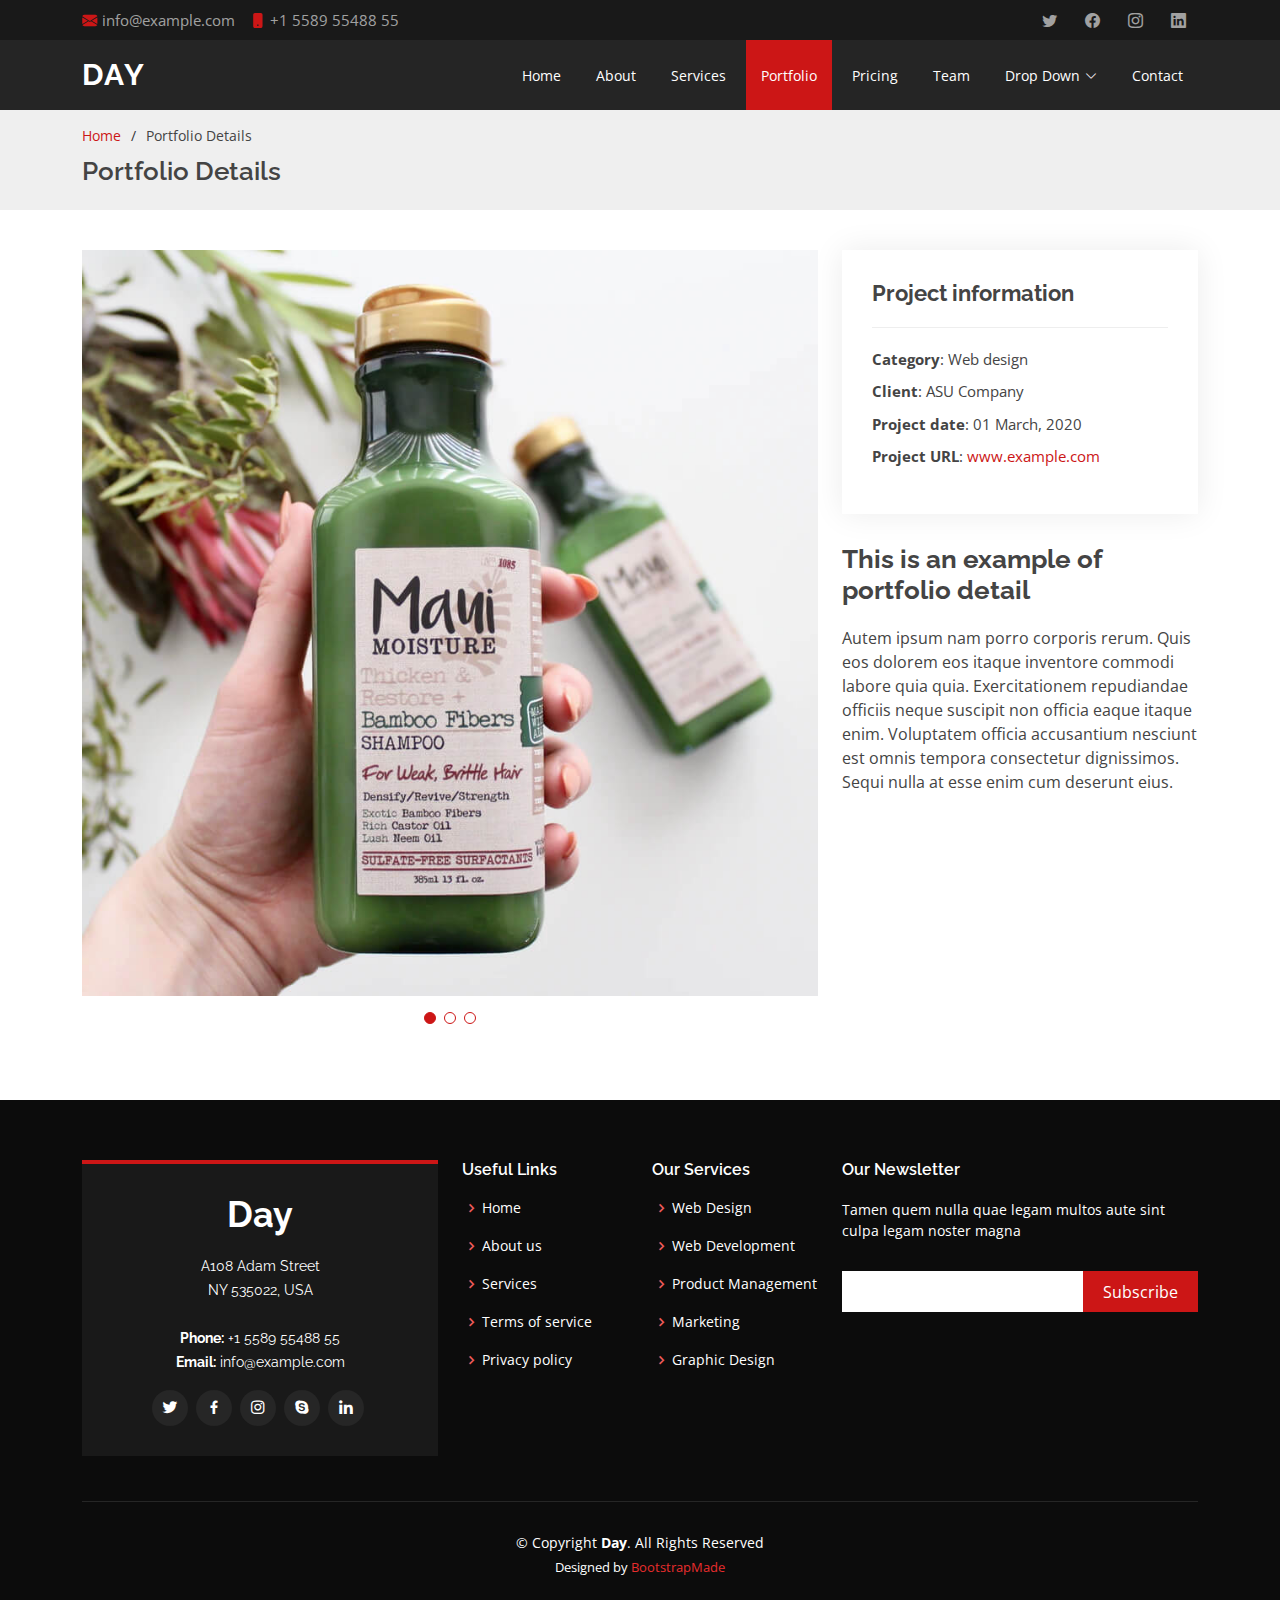
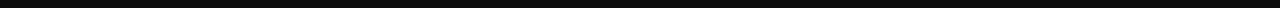
<file: portfolio-details.html>
<!DOCTYPE html>
<html lang="en">

<head>
  <meta charset="utf-8">
  <meta content="width=device-width, initial-scale=1.0" name="viewport">

  <title>Portfolio Details - Day Bootstrap Template</title>
  <meta content="" name="description">
  <meta content="" name="keywords">

  <!-- Favicons -->
  <link href="assets/img/favicon.png" rel="icon">
  <link href="assets/img/apple-touch-icon.png" rel="apple-touch-icon">

  <!-- Google Fonts -->
  <link href="https://fonts.googleapis.com/css?family=Open+Sans:300,300i,400,400i,600,600i,700,700i|Raleway:300,300i,400,400i,500,500i,600,600i,700,700i|Poppins:300,300i,400,400i,500,500i,600,600i,700,700i" rel="stylesheet">

  <!-- Vendor CSS Files -->
  <link href="assets/vendor/aos/aos.css" rel="stylesheet">
  <link href="assets/vendor/bootstrap/css/bootstrap.min.css" rel="stylesheet">
  <link href="assets/vendor/bootstrap-icons/bootstrap-icons.css" rel="stylesheet">
  <link href="assets/vendor/boxicons/css/boxicons.min.css" rel="stylesheet">
  <link href="assets/vendor/glightbox/css/glightbox.min.css" rel="stylesheet">
  <link href="assets/vendor/swiper/swiper-bundle.min.css" rel="stylesheet">

  <!-- Template Main CSS File -->
  <link href="assets/css/style.css" rel="stylesheet">

  <!-- =======================================================
  * Template Name: Day - v4.7.0
  * Template URL: https://bootstrapmade.com/day-multipurpose-html-template-for-free/
  * Author: BootstrapMade.com
  * License: https://bootstrapmade.com/license/
  ======================================================== -->
</head>

<body>

  <!-- ======= Top Bar ======= -->
  <section id="topbar" class="d-flex align-items-center">
    <div class="container d-flex justify-content-center justify-content-md-between">
      <div class="contact-info d-flex align-items-center">
        <i class="bi bi-envelope-fill"></i><a href="mailto:contact@example.com">info@example.com</a>
        <i class="bi bi-phone-fill phone-icon"></i> +1 5589 55488 55
      </div>
      <div class="social-links d-none d-md-block">
        <a href="#" class="twitter"><i class="bi bi-twitter"></i></a>
        <a href="#" class="facebook"><i class="bi bi-facebook"></i></a>
        <a href="#" class="instagram"><i class="bi bi-instagram"></i></a>
        <a href="#" class="linkedin"><i class="bi bi-linkedin"></i></i></a>
      </div>
    </div>
  </section>

  <!-- ======= Header ======= -->
  <header id="header" class="d-flex align-items-center">
    <div class="container d-flex align-items-center justify-content-between">

      <h1 class="logo"><a href="index.html">Day</a></h1>
      <!-- Uncomment below if you prefer to use an image logo -->
      <!-- <a href="index.html" class="logo"><img src="assets/img/logo.png" alt="" class="img-fluid"></a>-->

      <nav id="navbar" class="navbar">
        <ul>
          <li><a class="nav-link scrollto " href="#hero">Home</a></li>
          <li><a class="nav-link scrollto" href="#about">About</a></li>
          <li><a class="nav-link scrollto" href="#services">Services</a></li>
          <li><a class="nav-link scrollto active" href="#portfolio">Portfolio</a></li>
          <li><a class="nav-link scrollto" href="#pricing">Pricing</a></li>
          <li><a class="nav-link scrollto" href="#team">Team</a></li>
          <li class="dropdown"><a href="#"><span>Drop Down</span> <i class="bi bi-chevron-down"></i></a>
            <ul>
              <li><a href="#">Drop Down 1</a></li>
              <li class="dropdown"><a href="#"><span>Deep Drop Down</span> <i class="bi bi-chevron-right"></i></a>
                <ul>
                  <li><a href="#">Deep Drop Down 1</a></li>
                  <li><a href="#">Deep Drop Down 2</a></li>
                  <li><a href="#">Deep Drop Down 3</a></li>
                  <li><a href="#">Deep Drop Down 4</a></li>
                  <li><a href="#">Deep Drop Down 5</a></li>
                </ul>
              </li>
              <li><a href="#">Drop Down 2</a></li>
              <li><a href="#">Drop Down 3</a></li>
              <li><a href="#">Drop Down 4</a></li>
            </ul>
          </li>
          <li><a class="nav-link scrollto" href="#contact">Contact</a></li>
        </ul>
        <i class="bi bi-list mobile-nav-toggle"></i>
      </nav><!-- .navbar -->

    </div>
  </header><!-- End Header -->

  <main id="main">

    <!-- ======= Breadcrumbs ======= -->
    <section id="breadcrumbs" class="breadcrumbs">
      <div class="container">

        <ol>
          <li><a href="index.html">Home</a></li>
          <li>Portfolio Details</li>
        </ol>
        <h2>Portfolio Details</h2>

      </div>
    </section><!-- End Breadcrumbs -->

    <!-- ======= Portfolio Details Section ======= -->
    <section id="portfolio-details" class="portfolio-details">
      <div class="container">

        <div class="row gy-4">

          <div class="col-lg-8">
            <div class="portfolio-details-slider swiper">
              <div class="swiper-wrapper align-items-center">

                <div class="swiper-slide">
                  <img src="assets/img/portfolio/portfolio-1.jpg" alt="">
                </div>

                <div class="swiper-slide">
                  <img src="assets/img/portfolio/portfolio-2.jpg" alt="">
                </div>

                <div class="swiper-slide">
                  <img src="assets/img/portfolio/portfolio-3.jpg" alt="">
                </div>

              </div>
              <div class="swiper-pagination"></div>
            </div>
          </div>

          <div class="col-lg-4">
            <div class="portfolio-info">
              <h3>Project information</h3>
              <ul>
                <li><strong>Category</strong>: Web design</li>
                <li><strong>Client</strong>: ASU Company</li>
                <li><strong>Project date</strong>: 01 March, 2020</li>
                <li><strong>Project URL</strong>: <a href="#">www.example.com</a></li>
              </ul>
            </div>
            <div class="portfolio-description">
              <h2>This is an example of portfolio detail</h2>
              <p>
                Autem ipsum nam porro corporis rerum. Quis eos dolorem eos itaque inventore commodi labore quia quia. Exercitationem repudiandae officiis neque suscipit non officia eaque itaque enim. Voluptatem officia accusantium nesciunt est omnis tempora consectetur dignissimos. Sequi nulla at esse enim cum deserunt eius.
              </p>
            </div>
          </div>

        </div>

      </div>
    </section><!-- End Portfolio Details Section -->

  </main><!-- End #main -->

  <!-- ======= Footer ======= -->
  <footer id="footer">
    <div class="footer-top">
      <div class="container">
        <div class="row">

          <div class="col-lg-4 col-md-6">
            <div class="footer-info">
              <h3>Day</h3>
              <p>
                A108 Adam Street <br>
                NY 535022, USA<br><br>
                <strong>Phone:</strong> +1 5589 55488 55<br>
                <strong>Email:</strong> info@example.com<br>
              </p>
              <div class="social-links mt-3">
                <a href="#" class="twitter"><i class="bx bxl-twitter"></i></a>
                <a href="#" class="facebook"><i class="bx bxl-facebook"></i></a>
                <a href="#" class="instagram"><i class="bx bxl-instagram"></i></a>
                <a href="#" class="google-plus"><i class="bx bxl-skype"></i></a>
                <a href="#" class="linkedin"><i class="bx bxl-linkedin"></i></a>
              </div>
            </div>
          </div>

          <div class="col-lg-2 col-md-6 footer-links">
            <h4>Useful Links</h4>
            <ul>
              <li><i class="bx bx-chevron-right"></i> <a href="#">Home</a></li>
              <li><i class="bx bx-chevron-right"></i> <a href="#">About us</a></li>
              <li><i class="bx bx-chevron-right"></i> <a href="#">Services</a></li>
              <li><i class="bx bx-chevron-right"></i> <a href="#">Terms of service</a></li>
              <li><i class="bx bx-chevron-right"></i> <a href="#">Privacy policy</a></li>
            </ul>
          </div>

          <div class="col-lg-2 col-md-6 footer-links">
            <h4>Our Services</h4>
            <ul>
              <li><i class="bx bx-chevron-right"></i> <a href="#">Web Design</a></li>
              <li><i class="bx bx-chevron-right"></i> <a href="#">Web Development</a></li>
              <li><i class="bx bx-chevron-right"></i> <a href="#">Product Management</a></li>
              <li><i class="bx bx-chevron-right"></i> <a href="#">Marketing</a></li>
              <li><i class="bx bx-chevron-right"></i> <a href="#">Graphic Design</a></li>
            </ul>
          </div>

          <div class="col-lg-4 col-md-6 footer-newsletter">
            <h4>Our Newsletter</h4>
            <p>Tamen quem nulla quae legam multos aute sint culpa legam noster magna</p>
            <form action="" method="post">
              <input type="email" name="email"><input type="submit" value="Subscribe">
            </form>

          </div>

        </div>
      </div>
    </div>

    <div class="container">
      <div class="copyright">
        &copy; Copyright <strong><span>Day</span></strong>. All Rights Reserved
      </div>
      <div class="credits">
        <!-- All the links in the footer should remain intact. -->
        <!-- You can delete the links only if you purchased the pro version. -->
        <!-- Licensing information: https://bootstrapmade.com/license/ -->
        <!-- Purchase the pro version with working PHP/AJAX contact form: https://bootstrapmade.com/day-multipurpose-html-template-for-free/ -->
        Designed by <a href="https://bootstrapmade.com/">BootstrapMade</a>
      </div>
    </div>
  </footer><!-- End Footer -->

  <a href="#" class="back-to-top d-flex align-items-center justify-content-center"><i class="bi bi-arrow-up-short"></i></a>
  <div id="preloader"></div>

  <!-- Vendor JS Files -->
  <script src="assets/vendor/aos/aos.js"></script>
  <script src="assets/vendor/bootstrap/js/bootstrap.bundle.min.js"></script>
  <script src="assets/vendor/glightbox/js/glightbox.min.js"></script>
  <script src="assets/vendor/isotope-layout/isotope.pkgd.min.js"></script>
  <script src="assets/vendor/swiper/swiper-bundle.min.js"></script>
  <script src="assets/vendor/php-email-form/validate.js"></script>

  <!-- Template Main JS File -->
  <script src="assets/js/main.js"></script>

</body>

</html>
</file>
<file: assets/css/style.css>
/**
* Template Name: Day - v4.7.0
* Template URL: https://bootstrapmade.com/day-multipurpose-html-template-for-free/
* Author: BootstrapMade.com
* License: https://bootstrapmade.com/license/
*/

/*--------------------------------------------------------------
# General
--------------------------------------------------------------*/
body {
  font-family: "Open Sans", sans-serif;
  color: #444444;
}

a {
  color: #cc1616;
  text-decoration: none;
}

a:hover {
  color: #e82d2d;
  text-decoration: none;
}

h1, h2, h3, h4, h5, h6 {
  font-family: "Raleway", sans-serif;
}

/*--------------------------------------------------------------
# Back to top button
--------------------------------------------------------------*/
.back-to-top {
  position: fixed;
  visibility: hidden;
  opacity: 0;
  right: 15px;
  bottom: 15px;
  z-index: 996;
  background: #cc1616;
  width: 40px;
  height: 40px;
  transition: all 0.4s;
}
.back-to-top i {
  font-size: 28px;
  color: #fff;
  line-height: 0;
}
.back-to-top:hover {
  background: #e72323;
  color: #fff;
}
.back-to-top.active {
  visibility: visible;
  opacity: 1;
}

/*--------------------------------------------------------------
# Preloader
--------------------------------------------------------------*/
#preloader {
  position: fixed;
  top: 0;
  left: 0;
  right: 0;
  bottom: 0;
  z-index: 9999;
  overflow: hidden;
  background: #fff;
}

#preloader:before {
  content: "";
  position: fixed;
  top: calc(50% - 30px);
  left: calc(50% - 30px);
  border: 6px solid #cc1616;
  border-top-color: #efefef;
  border-radius: 50%;
  width: 60px;
  height: 60px;
  -webkit-animation: animate-preloader 1s linear infinite;
  animation: animate-preloader 1s linear infinite;
}

@-webkit-keyframes animate-preloader {
  0% {
    transform: rotate(0deg);
  }
  100% {
    transform: rotate(360deg);
  }
}

@keyframes animate-preloader {
  0% {
    transform: rotate(0deg);
  }
  100% {
    transform: rotate(360deg);
  }
}
/*--------------------------------------------------------------
# Disable aos animation delay on mobile devices
--------------------------------------------------------------*/
@media screen and (max-width: 768px) {
  [data-aos-delay] {
    transition-delay: 0 !important;
  }
}
/*--------------------------------------------------------------
# Top Bar
--------------------------------------------------------------*/
#topbar {
  background: #191919;
  font-size: 15px;
  height: 40px;
  padding: 0;
  color: rgba(255, 255, 255, 0.6);
}
#topbar .contact-info a {
  line-height: 0;
  color: rgba(255, 255, 255, 0.6);
  transition: 0.3s;
}
#topbar .contact-info a:hover {
  color: #fff;
}
#topbar .contact-info i {
  color: #cc1616;
  line-height: 0;
  margin-right: 5px;
}
#topbar .contact-info .phone-icon {
  margin-left: 15px;
}
#topbar .social-links a {
  color: rgba(255, 255, 255, 0.6);
  padding: 4px 12px;
  display: inline-block;
  line-height: 1px;
  transition: 0.3s;
}
#topbar .social-links a:hover {
  color: #fff;
}

/*--------------------------------------------------------------
# Header
--------------------------------------------------------------*/
#header {
  background: rgba(25, 25, 25, 0.95);
  transition: all 0.5s;
  z-index: 997;
  height: 70px;
}
#header.fixed-top {
  background: #191919;
}
#header .logo {
  font-size: 30px;
  margin: 0;
  padding: 0;
  line-height: 1;
  font-weight: 700;
  letter-spacing: 2px;
  text-transform: uppercase;
}
#header .logo a {
  color: #fff;
}
.logo span{
  color:#cc1616;
}
#header .logo img {
  max-height: 40px;
}

.scrolled-offset {
  margin-top: 70px;
}

/*--------------------------------------------------------------
# Navigation Menu
--------------------------------------------------------------*/
/**
* Desktop Navigation 
*/
.navbar {
  padding: 0;
}
.navbar ul {
  margin: 0;
  padding: 0;
  display: flex;
  list-style: none;
  align-items: center;
}
.navbar li {
  position: relative;
}
.navbar > ul > li {
  margin-left: 5px;
}
.navbar a, .navbar a:focus {
  display: flex;
  align-items: center;
  justify-content: space-between;
  padding: 25px 15px 24px 15px;
  font-size: 14px;
  color: #fff;
  white-space: nowrap;
  transition: 0.3s;
}
.navbar a:hover {
  color: #0c0c0c;
  font-weight: 450;
  
}
.navbar a i, .navbar a:focus i {
  font-size: 12px;
  line-height: 0;
  margin-left: 5px;
}
.navbar a:hover, .navbar .active, .navbar .active:focus, .navbar li:hover > a {
  background: #cc1616;
}
.navbar .dropdown ul {
  display: block;
  position: absolute;
  left: 0;
  top: calc(100% + 30px);
  margin: 0;
  padding: 10px 0;
  z-index: 99;
  opacity: 0;
  visibility: hidden;
  background: #fff;
  box-shadow: 0px 0px 30px rgba(127, 137, 161, 0.25);
  transition: 0.3s;
}
.navbar .dropdown ul li {
  min-width: 200px;
}
.navbar .dropdown ul a {
  padding: 10px 20px;
  color: #191919;
}
.navbar .dropdown ul a i {
  font-size: 12px;
}
.navbar .dropdown ul a:hover, .navbar .dropdown ul .active:hover, .navbar .dropdown ul li:hover > a {
  color: #fff;
}
.navbar .dropdown:hover > ul {
  opacity: 1;
  top: 100%;
  visibility: visible;
}
.navbar .dropdown .dropdown ul {
  top: 0;
  left: calc(100% - 30px);
  visibility: hidden;
}
.navbar .dropdown .dropdown:hover > ul {
  opacity: 1;
  top: 0;
  left: 100%;
  visibility: visible;
}
@media (max-width: 1366px) {
  .navbar .dropdown .dropdown ul {
    left: -90%;
  }
  .navbar .dropdown .dropdown:hover > ul {
    left: -100%;
  }
}

/**
* Mobile Navigation 
*/
.mobile-nav-toggle {
  color: #fff;
  font-size: 28px;
  cursor: pointer;
  display: none;
  line-height: 0;
  transition: 0.5s;
}
.mobile-nav-toggle.bi-x {
  color: #cc1616;
}

@media (max-width: 991px) {
  .mobile-nav-toggle {
    display: block;
  }

  .navbar ul {
    display: none;
  }
}
.navbar-mobile {
  position: fixed;
  overflow: hidden;
  top: 0;
  right: 0;
  left: 0;
  bottom: 0;
  background: rgba(0, 0, 0, 0.9);
  transition: 0.3s;
  z-index: 999;
}
.navbar-mobile .mobile-nav-toggle {
  position: absolute;
  top: 15px;
  right: 15px;
}
.navbar-mobile ul {
  display: block;
  position: absolute;
  top: 55px;
  right: 15px;
  bottom: 15px;
  left: 15px;
  padding: 10px 0;
  background-color: #fff;
  overflow-y: auto;
  transition: 0.3s;
}
.navbar-mobile a, .navbar-mobile a:focus {
  padding: 10px 20px;
  font-size: 15px;
  color: #191919;
}
.navbar-mobile a:hover, .navbar-mobile .active, .navbar-mobile li:hover > a {
  color: #cc1616;
  background: none;
}
.navbar-mobile .getstarted, .navbar-mobile .getstarted:focus {
  margin: 15px;
}
.navbar-mobile .dropdown ul {
  position: static;
  display: none;
  margin: 10px 20px;
  padding: 10px 0;
  z-index: 99;
  opacity: 1;
  visibility: visible;
  background: #fff;
  box-shadow: 0px 0px 30px rgba(127, 137, 161, 0.25);
}
.navbar-mobile .dropdown ul li {
  min-width: 200px;
}
.navbar-mobile .dropdown ul a {
  padding: 10px 20px;
}
.navbar-mobile .dropdown ul a i {
  font-size: 12px;
}
.navbar-mobile .dropdown ul a:hover, .navbar-mobile .dropdown ul .active:hover, .navbar-mobile .dropdown ul li:hover > a {
  color: #cc1616;
}
.navbar-mobile .dropdown > .dropdown-active {
  display: block;
}

/*--------------------------------------------------------------
# Hero Section
--------------------------------------------------------------*/
#hero {
  width: 100%;
  height: calc(100vh - 110px);
  background: url("../img/hero-bg.jpg") top center;
  background-size: cover;
  position: relative;
}

#hero .hero-intro{
  text-align: center;
}
#hero:before {
  content: "";
  background: rgba(0, 0, 0, 0.5);
  position: absolute;
  bottom: 0;
  top: 0;
  left: 0;
  right: 0;
}
#hero h1 {
  margin: 0 0 10px 0;
  font-size: 48px;
  font-weight: 700;
  line-height: 56px;
  text-transform: uppercase;
  color: #fff;
}
#hero h2 {
  color: #eee;
  margin-bottom: 30px;
  font-size: 24px;
}
#hero .btn-get-started {
  font-family: "Raleway", sans-serif;
  text-transform: uppercase;
  font-weight: 500;
  font-size: 14px;
  letter-spacing: 0.5px;
  display: inline-block;
  padding: 10px 28px;
  transition: 0.5s;
  border: 2px solid #fff;
  color: #fff;
}
#hero .btn-get-started:hover {
  background: #cc1616;
  border-color: #cc1616;
}
@media (min-width: 1024px) {
  #hero {
    background-attachment: fixed;
  }
}
@media (max-width: 768px) {
  #hero {
    text-align: center;
  }
  #hero .container {
    padding-top: 40px;
  }
  #hero h1 {
    font-size: 28px;
    line-height: 36px;
  }
  #hero h2 {
    font-size: 18px;
    line-height: 24px;
    margin-bottom: 30px;
  }
}

/*--------------------------------------------------------------
# Sections General
--------------------------------------------------------------*/
section {
  padding: 60px 0;
  overflow: hidden;
}

.section-title {
  text-align: center;
  padding: 30px 0;
  position: relative;
}
.section-title h2 {
  font-size: 32px;
  font-weight: 700;
  text-transform: uppercase;
  margin-bottom: 20px;
  padding-bottom: 0;
  color: #191919;
  position: relative;
  z-index: 2;
}
.section-title span {
  position: absolute;
  top: 30px;
  color: #f4f4f4;
  left: 0;
  right: 0;
  z-index: 1;
  font-weight: 700;
  font-size: 52px;
  text-transform: uppercase;
  line-height: 0;
}
.section-title p {
  margin-bottom: 0;
  position: relative;
  z-index: 2;
}
@media (max-width: 575px) {
  .section-title h2 {
    font-size: 28px;
    margin-bottom: 15px;
  }
  .section-title span {
    font-size: 38px;
  }
}

/*--------------------------------------------------------------
# About
--------------------------------------------------------------*/
.about .content h3 {
  font-weight: 600;
  font-size: 26px;
}
.about .content ul {
  list-style: none;
  padding: 0;
}
.about .content ul li {
  padding-bottom: 10px;
}
.about .content ul i {
  font-size: 20px;
  padding-right: 4px;
  color: #cc1616;
}
.about .content p:last-child {
  margin-bottom: 0;
}

/*--------------------------------------------------------------
# Why Us
--------------------------------------------------------------*/
.why-us {
  padding-top: 10px;
}
.why-us .box {
  padding: 50px 30px;
  box-shadow: 0px 2px 15px rgba(0, 0, 0, 0.1);
  transition: all ease-in-out 0.3s;
}
.why-us .box span {
  display: block;
  font-size: 28px;
  font-weight: 700;
  color: #ed5b5b;
}
.why-us .box h4 {
  font-size: 24px;
  font-weight: 600;
  padding: 0;
  margin: 20px 0;
  color: #191919;
}
.why-us .box p {
  color: #aaaaaa;
  font-size: 15px;
  margin: 0;
  padding: 0;
}
.why-us .box:hover {
  background: #cc1616;
  padding: 30px 30px 70px 30px;
  box-shadow: 10px 15px 30px rgba(0, 0, 0, 0.18);
}
.why-us .box:hover span, .why-us .box:hover h4, .why-us .box:hover p {
  color: #fff;
}

/*--------------------------------------------------------------
# Clients
--------------------------------------------------------------*/
.clients {
  background: #f2f2f2;
  padding: 15px 0;
  text-align: center;
}
.clients img {
  width: 50%;
  filter: grayscale(100);
  transition: all 0.4s ease-in-out;
  display: inline-block;
  padding: 15px 0;
}
.clients img:hover {
  filter: none;
  transform: scale(1.2);
}
@media (max-width: 768px) {
  .clients img {
    width: 40%;
  }
}

/*--------------------------------------------------------------
# Services
--------------------------------------------------------------*/
.services .icon-box {
  text-align: center;
  padding: 80px 20px;
  transition: all ease-in-out 0.3s;
  box-shadow: 0px 2px 15px rgba(0, 0, 0, 0.1);
}
.services .icon-box .icon {
  margin: 0 auto;
  width: 64px;
  height: 64px;
  background: #cc1616;
  transition: all 0.3s ease-out 0s;
  display: flex;
  align-items: center;
  justify-content: center;
  margin-bottom: 20px;
  transform-style: preserve-3d;
}
.services .icon-box .icon i {
  color: #fff;
  font-size: 28px;
}
.services .icon-box .icon::before {
  position: absolute;
  content: "";
  left: -8px;
  top: -8px;
  height: 100%;
  width: 100%;
  background: #fce5e5;
  transition: all 0.3s ease-out 0s;
  transform: translateZ(-1px);
}
.services .icon-box h4 {
  font-weight: 700;
  margin-bottom: 15px;
  font-size: 24px;
}
.services .icon-box h4 a {
  color: #191919;
}
.services .icon-box p {
  line-height: 24px;
  font-size: 14px;
  margin-bottom: 0;
}
.services .icon-box:hover {
  background: #cc1616;
  border-color: #cc1616;
  padding: 70px 20px 90px 20px;
}
.services .icon-box:hover .icon {
  background: #fff;
}
.services .icon-box:hover .icon i {
  color: #cc1616;
}
.services .icon-box:hover .icon::before {
  background: #e82d2d;
}
.services .icon-box:hover h4 a, .services .icon-box:hover p {
  color: #fff;
}

/*--------------------------------------------------------------
# Cta
--------------------------------------------------------------*/
.cta {
  background: linear-gradient(rgba(2, 2, 2, 0.5), rgba(0, 0, 0, 0.5)), url("../img/cta-bg.jpg") fixed center center;
  background-size: cover;
  padding: 120px 0;
}
.cta h3 {
  color: #fff;
  font-size: 28px;
  font-weight: 700;
}
.cta p {
  color: #fff;
}
.cta .cta-btn {
  font-family: "Raleway", sans-serif;
  text-transform: uppercase;
  font-weight: 500;
  font-size: 14px;
  letter-spacing: 1px;
  display: inline-block;
  padding: 10px 28px;
  transition: 0.5s;
  margin-top: 10px;
  border: 2px solid #fff;
  color: #fff;
}
.cta .cta-btn:hover {
  background: #cc1616;
  border: 2px solid #cc1616;
}

/*--------------------------------------------------------------
# Portfolio
--------------------------------------------------------------*/
.portfolio #portfolio-flters {
  padding: 0;
  margin: 0 auto 25px auto;
  list-style: none;
  text-align: center;
  border-radius: 50px;
}
.portfolio #portfolio-flters li {
  cursor: pointer;
  display: inline-block;
  padding: 10px 15px;
  font-size: 15px;
  font-weight: 500;
  line-height: 1;
  text-transform: uppercase;
  color: #444444;
  margin-bottom: 5px;
  transition: all 0.3s ease-in-out;
  font-family: "Poppins", sans-serif;
}
.portfolio #portfolio-flters li:hover, .portfolio #portfolio-flters li.filter-active {
  color: #e82d2d;
}
.portfolio #portfolio-flters li:last-child {
  margin-right: 0;
}
.portfolio .portfolio-item {
  margin-bottom: 30px;
}
.portfolio .portfolio-item .portfolio-info {
  opacity: 0;
  position: absolute;
  left: 30px;
  right: 30px;
  bottom: 0;
  z-index: 3;
  transition: all ease-in-out 0.3s;
  background: rgba(255, 255, 255, 0.9);
  padding: 15px;
}
.portfolio .portfolio-item .portfolio-info h4 {
  font-size: 18px;
  color: #fff;
  font-weight: 600;
  color: #191919;
}
.portfolio .portfolio-item .portfolio-info p {
  color: #4c4c4c;
  font-size: 14px;
  margin-bottom: 0;
}
.portfolio .portfolio-item .portfolio-info .preview-link, .portfolio .portfolio-item .portfolio-info .details-link {
  position: absolute;
  right: 40px;
  font-size: 24px;
  top: calc(50% - 18px);
  color: #333333;
}
.portfolio .portfolio-item .portfolio-info .preview-link:hover, .portfolio .portfolio-item .portfolio-info .details-link:hover {
  color: #cc1616;
}
.portfolio .portfolio-item .portfolio-info .details-link {
  right: 10px;
}
.portfolio .portfolio-item .portfolio-links {
  opacity: 0;
  left: 0;
  right: 0;
  text-align: center;
  z-index: 3;
  position: absolute;
  transition: all ease-in-out 0.3s;
}
.portfolio .portfolio-item .portfolio-links a {
  color: #fff;
  margin: 0 2px;
  font-size: 28px;
  display: inline-block;
  transition: 0.3s;
}
.portfolio .portfolio-item .portfolio-links a:hover {
  color: #e82d2d;
}
.portfolio .portfolio-item:hover .portfolio-info {
  opacity: 1;
  bottom: 20px;
}

/*--------------------------------------------------------------
# Portfolio Details
--------------------------------------------------------------*/
.portfolio-details {
  padding-top: 40px;
}
.portfolio-details .portfolio-details-slider img {
  width: 100%;
}
.portfolio-details .portfolio-details-slider .swiper-pagination {
  margin-top: 20px;
  position: relative;
}
.portfolio-details .portfolio-details-slider .swiper-pagination .swiper-pagination-bullet {
  width: 12px;
  height: 12px;
  background-color: #fff;
  opacity: 1;
  border: 1px solid #cc1616;
}
.portfolio-details .portfolio-details-slider .swiper-pagination .swiper-pagination-bullet-active {
  background-color: #cc1616;
}
.portfolio-details .portfolio-info {
  padding: 30px;
  box-shadow: 0px 0 30px rgba(25, 25, 25, 0.08);
}
.portfolio-details .portfolio-info h3 {
  font-size: 22px;
  font-weight: 700;
  margin-bottom: 20px;
  padding-bottom: 20px;
  border-bottom: 1px solid #eee;
}
.portfolio-details .portfolio-info ul {
  list-style: none;
  padding: 0;
  font-size: 15px;
}
.portfolio-details .portfolio-info ul li + li {
  margin-top: 10px;
}
.portfolio-details .portfolio-description {
  padding-top: 30px;
}
.portfolio-details .portfolio-description h2 {
  font-size: 26px;
  font-weight: 700;
  margin-bottom: 20px;
}
.portfolio-details .portfolio-description p {
  padding: 0;
}

/*--------------------------------------------------------------
# Pricing
--------------------------------------------------------------*/
.pricing .box {
  padding: 20px;
  background: #f9f9f9;
  text-align: center;
  border-radius: 8px;
  position: relative;
  overflow: hidden;
}
.pricing .box h3 {
  font-weight: 400;
  padding: 15px;
  font-size: 18px;
  text-transform: uppercase;
  font-weight: 600;
  color: #191919;
}
.pricing .box h4 {
  font-size: 42px;
  color: #cc1616;
  font-weight: 500;
  font-family: "Open Sans", sans-serif;
  margin-bottom: 20px;
}
.pricing .box h4 sup {
  font-size: 20px;
  top: -15px;
  left: -3px;
}
.pricing .box h4 span {
  color: #bababa;
  font-size: 16px;
  font-weight: 300;
}
.pricing .box ul {
  padding: 0;
  list-style: none;
  color: #191919;
  text-align: center;
  line-height: 20px;
  font-size: 14px;
}
.pricing .box ul li {
  padding-bottom: 16px;
}
.pricing .box ul i {
  color: #cc1616;
  font-size: 18px;
  padding-right: 4px;
}
.pricing .box ul .na {
  color: #ccc;
  text-decoration: line-through;
}
.pricing .box .btn-wrap {
  padding: 15px;
  text-align: center;
}
.pricing .box .btn-buy {
  background: #cc1616;
  display: inline-block;
  padding: 10px 40px;
  color: #fff;
  transition: none;
  font-size: 14px;
  font-weight: 400;
  font-family: "Raleway", sans-serif;
  font-weight: 600;
  transition: 0.3s;
}
.pricing .box .btn-buy:hover {
  background: #e82d2d;
}
.pricing .featured {
  background: #cc1616;
  box-shadow: none;
  color: #fff;
}
.pricing .featured h3, .pricing .featured h4, .pricing .featured ul, .pricing .featured ul li, .pricing .featured ul .na {
  color: #fff;
}
.pricing .featured h4 span {
  color: rgba(255, 255, 255, 0.58);
}
.pricing .featured .btn-wrap {
  padding: 15px;
  text-align: center;
}
.pricing .featured .btn-buy {
  background: rgba(255, 255, 255, 0.2);
}
.pricing .featured .btn-buy:hover {
  background: #fff;
  color: #cc1616;
}

/*--------------------------------------------------------------
# Team
--------------------------------------------------------------*/
.team .member {
  text-align: center;
  margin-bottom: 20px;
  box-shadow: 0px 0px 12px 0px rgba(0, 0, 0, 0.1);
  padding: 30px 20px;
  background: #fff;
}
.team .member img {
  max-width: 60%;
  border-radius: 50%;
  margin: 0 0 30px 0;
}
.team .member h4 {
  font-weight: 700;
  margin-bottom: 2px;
  font-size: 18px;
}
.team .member span {
  font-style: italic;
  display: block;
  font-size: 13px;
}
.team .member p {
  padding-top: 10px;
  font-size: 14px;
  font-style: italic;
  color: #aaaaaa;
}
.team .member .social {
  margin-top: 15px;
}
.team .member .social a {
  color: #919191;
  transition: 0.3s;
}
.team .member .social a:hover {
  color: #cc1616;
}
.team .member .social i {
  font-size: 18px;
  margin: 0 2px;
}

/*--------------------------------------------------------------
# Contact
--------------------------------------------------------------*/
.contact .info-box {
  color: #444444;
  text-align: center;
  box-shadow: 0 0 30px rgba(214, 215, 216, 0.6);
  padding: 20px 0 30px 0;
}
.contact .info-box i {
  font-size: 32px;
  color: #cc1616;
  border-radius: 50%;
  padding: 8px;
  border: 2px dotted #f5a0a0;
}
.contact .info-box h3 {
  font-size: 20px;
  color: #777777;
  font-weight: 700;
  margin: 10px 0;
}
.contact .info-box p {
  padding: 0;
  line-height: 24px;
  font-size: 14px;
  margin-bottom: 0;
}
.contact .php-email-form {
  box-shadow: 0 0 30px rgba(214, 215, 216, 0.6);
  padding: 30px;
}
.contact .php-email-form .error-message {
  display: none;
  color: #fff;
  background: #ed3c0d;
  text-align: left;
  padding: 15px;
  font-weight: 600;
}
.contact .php-email-form .error-message br + br {
  margin-top: 25px;
}
.contact .php-email-form .sent-message {
  display: none;
  color: #fff;
  background: #18d26e;
  text-align: center;
  padding: 15px;
  font-weight: 600;
}
.contact .php-email-form .loading {
  display: none;
  background: #fff;
  text-align: center;
  padding: 15px;
}
.contact .php-email-form .loading:before {
  content: "";
  display: inline-block;
  border-radius: 50%;
  width: 24px;
  height: 24px;
  margin: 0 10px -6px 0;
  border: 3px solid #18d26e;
  border-top-color: #eee;
  -webkit-animation: animate-loading 1s linear infinite;
  animation: animate-loading 1s linear infinite;
}
.contact .php-email-form input, .contact .php-email-form textarea {
  border-radius: 0;
  box-shadow: none;
  font-size: 14px;
}
.contact .php-email-form input::focus, .contact .php-email-form textarea::focus {
  background-color: #cc1616;
}
.contact .php-email-form input {
  padding: 10px 15px;
}
.contact .php-email-form textarea {
  padding: 12px 15px;
}
.contact .php-email-form button[type=submit] {
  background: #cc1616;
  border: 0;
  padding: 10px 24px;
  color: #fff;
  transition: 0.4s;
}
.contact .php-email-form button[type=submit]:hover {
  background: #e82d2d;
}
@-webkit-keyframes animate-loading {
  0% {
    transform: rotate(0deg);
  }
  100% {
    transform: rotate(360deg);
  }
}
@keyframes animate-loading {
  0% {
    transform: rotate(0deg);
  }
  100% {
    transform: rotate(360deg);
  }
}

/*--------------------------------------------------------------
# Breadcrumbs
--------------------------------------------------------------*/
.breadcrumbs {
  padding: 15px 0;
  background: #efefef;
}
.breadcrumbs h2 {
  font-size: 26px;
  font-weight: 600;
}
.breadcrumbs ol {
  display: flex;
  flex-wrap: wrap;
  list-style: none;
  padding: 0 0 10px 0;
  margin: 0;
  font-size: 14px;
}
.breadcrumbs ol li + li {
  padding-left: 10px;
}
.breadcrumbs ol li + li::before {
  display: inline-block;
  padding-right: 10px;
  color: #333333;
  content: "/";
}

/*--------------------------------------------------------------
# Footer
--------------------------------------------------------------*/
#footer {
  background: #0c0c0c;
  padding: 0 0 30px 0;
  color: #fff;
  font-size: 14px;
}
#footer .footer-top {
  padding: 60px 0 30px 0;
}
#footer .footer-top .footer-info {
  margin-bottom: 15px;
  background: #191919;
  color: #fff;
  border-top: 4px solid #cc1616;
  text-align: center;
  padding: 30px 20px;
}
#footer .footer-top .footer-info h3 {
  font-size: 36px;
  margin: 0 0 20px 0;
  padding: 2px 0 2px 0;
  line-height: 1;
  font-weight: 700;
}
#footer .footer-top .footer-info p {
  font-size: 14px;
  line-height: 24px;
  margin-bottom: 0;
  font-family: "Raleway", sans-serif;
}
#footer .footer-top .social-links a {
  font-size: 18px;
  display: inline-block;
  background: #262626;
  color: #fff;
  line-height: 1;
  padding: 8px 0;
  margin-right: 4px;
  border-radius: 50%;
  text-align: center;
  width: 36px;
  height: 36px;
  transition: 0.3s;
}
#footer .footer-top .social-links a:hover {
  background: #cc1616;
  color: #fff;
  text-decoration: none;
}
#footer .footer-top h4 {
  font-size: 16px;
  font-weight: 600;
  color: #fff;
  position: relative;
  padding-bottom: 12px;
}
#footer .footer-top .footer-links {
  margin-bottom: 30px;
}
#footer .footer-top .footer-links ul {
  list-style: none;
  padding: 0;
  margin: 0;
}
#footer .footer-top .footer-links ul i {
  padding-right: 2px;
  color: #ed5b5b;
  font-size: 18px;
  line-height: 1;
}
#footer .footer-top .footer-links ul li {
  padding: 10px 0;
  display: flex;
  align-items: center;
}
#footer .footer-top .footer-links ul li:first-child {
  padding-top: 0;
}
#footer .footer-top .footer-links ul a {
  color: #fff;
  transition: 0.3s;
  display: inline-block;
  line-height: 1;
}
#footer .footer-top .footer-links ul a:hover {
  color: #eb4444;
}
#footer .footer-top .footer-newsletter form {
  margin-top: 30px;
  background: #fff;
  padding: 6px 10px;
  position: relative;
  border-radius: 4;
}
#footer .footer-top .footer-newsletter form input[type=email] {
  border: 0;
  padding: 4px;
  width: calc(100% - 110px);
}
#footer .footer-top .footer-newsletter form input[type=submit] {
  position: absolute;
  top: 0;
  right: 0;
  bottom: 0;
  border: 0;
  background: none;
  font-size: 16px;
  padding: 0 20px;
  background: #cc1616;
  color: #fff;
  transition: 0.3s;
  border-radius: 4;
}
#footer .footer-top .footer-newsletter form input[type=submit]:hover {
  background: #e82d2d;
}
#footer .copyright {
  border-top: 1px solid #262626;
  text-align: center;
  padding-top: 30px;
}
#footer .credits {
  padding-top: 5px;
  text-align: center;
  font-size: 13px;
  color: #fff;
}
#footer .credits a {
  color: #e82d2d;
}
@media (max-width: 575px) {
  #footer .footer-top .footer-info {
    margin: -20px 0 30px 0;
  }
}
</file>
